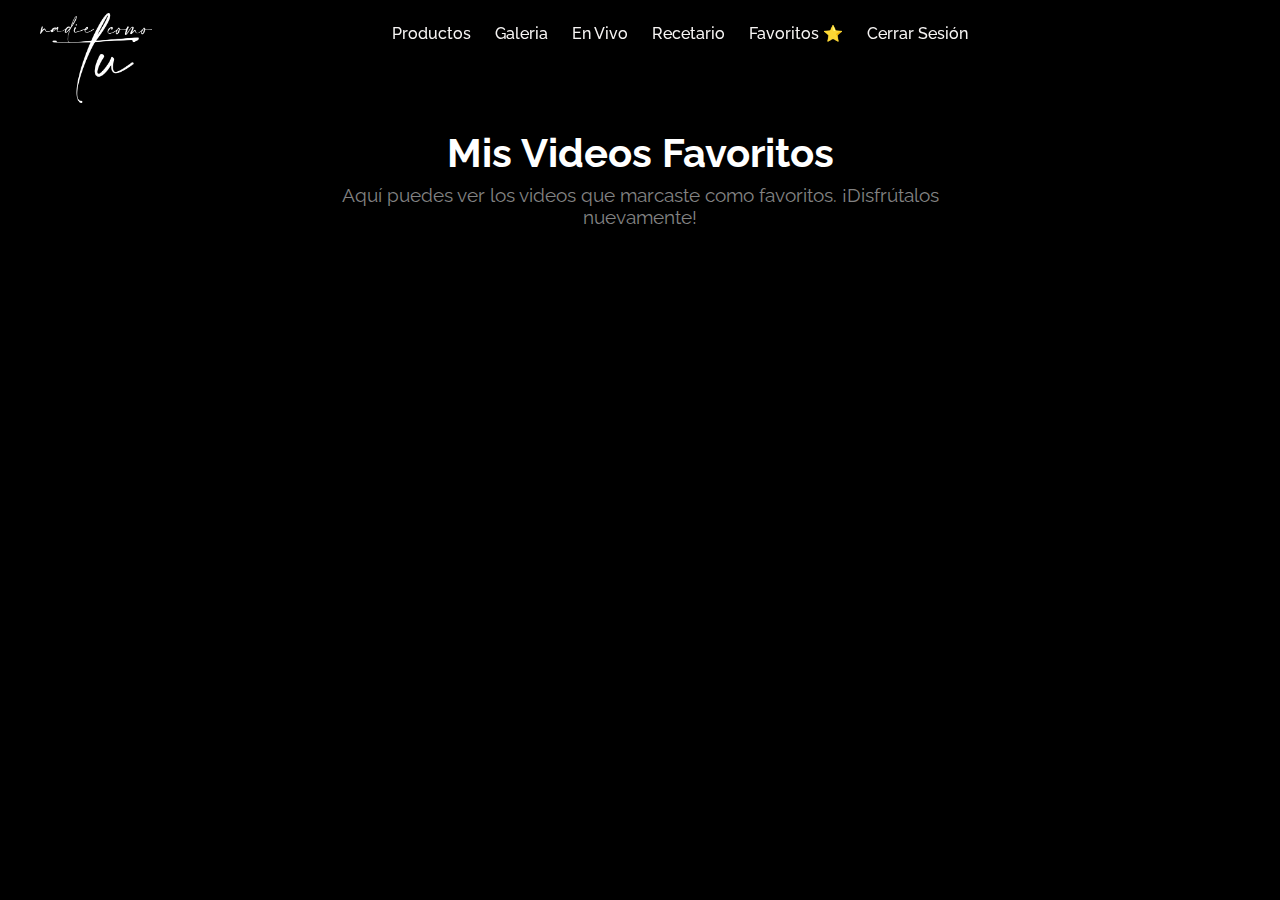
<file: favoritos.html>
<!DOCTYPE html>
<html lang="es">
<head>
  <meta charset="UTF-8" />
  <meta name="viewport" content="width=device-width, initial-scale=1.0" />
  <title>Mis Favoritos | Nadie Como Tú</title>
  <link rel="stylesheet" href="favoritos.css" />
  <link href="https://fonts.googleapis.com/css2?family=Raleway:wght@400;700&display=swap" rel="stylesheet" />
  <style>
    body {
      font-family: 'Raleway', sans-serif;
      margin: 0;
      padding: 0;
      background: #000;
      color: #fff;
    }
    .galeria-header {
      text-align: center;
      padding: 2rem 1rem;
    }
    .galeria-header h1 {
      font-size: 2.5rem;
      margin-bottom: 0.5rem;
    }
    .galeria-header p {
      font-size: 1.2rem;
      max-width: 700px;
      margin: 0 auto;
    }
    .video-grid {
      display: grid;
      grid-template-columns: repeat(5, 1fr);
      gap: 1rem;
      padding: 1rem;
    }
    @media (max-width: 992px) {
      .video-grid {
        grid-template-columns: repeat(2, 1fr);
      }
    }
    @media (max-width: 600px) {
      .video-grid {
        grid-template-columns: 1fr;
      }
    }
    .video-card {
      background: #111;
      border-radius: 10px;
      overflow: hidden;
      padding: 1rem;
      display: flex;
      flex-direction: column;
      align-items: center;
    }
    .video-card video {
      width: 100%;
      border-radius: 8px;
      cursor: pointer;
    }
    .video-card h4 {
      margin: 0.5rem 0 0.2rem;
      font-size: 1rem;
    }
    .video-card p {
      margin: 0;
      font-size: 0.9rem;
    }
    .modal {
      display: none;
      position: fixed;
      top: 0; left: 0;
      width: 100vw;
      height: 100vh;
      background: rgba(0, 0, 0, 0.85);
      justify-content: center;
      align-items: center;
      z-index: 1000;
    }
    .modal-content {
      background: #111;
      padding: 1rem;
      border-radius: 10px;
      max-width: 800px;
      width: 90%;
    }
    .modal-content video {
      width: 100%;
      border-radius: 8px;
    }
    .cerrar {
      position: absolute;
      top: 1rem;
      right: 2rem;
      font-size: 2rem;
      color: #fff;
      cursor: pointer;
    }
  </style>
</head>
<body>

      <!-- BARRA NAVEGACION --><!-- BARRA NAVEGACION --><!-- BARRA NAVEGACION -->
      <header class="navbar">
        <div class="container">
          <div class="logo">
            <a href="index.html">
              <img src="imagenes/logo.webp" alt="Nadie como tú Logo" class="logo-img" loading="lazy" />
            </a>
          </div>
          <nav class="nav-links" id="nav-links">
            <a href="productos.html">Productos</a>
            <a href="galeria.html">Galeria</a>
            <a href="live.html">En Vivo</a>
            <a href="recetario.html">Recetario</a>
            <a href="favoritos.html" class="nav-link">Favoritos ⭐</a>
            <a href="#" onclick="cerrarSesion()">Cerrar Sesión</a>
  
            <div class="social-icons mobile-socials">
              <a href="https://www.youtube.com/tu_perfil" target="_blank" rel="noopener"
                aria-label="Visita nuestro canal de YouTube">
                <i class="fab fa-youtube"></i></a>
              <a href="https://www.facebook.com/NadicomotubyYeymiEstrada" target="_blank" aria-label="Facebook">
                <i class="fab fa-facebook-f"></i>
              </a>
              <a href="https://www.instagram.com/yeimiestradaa/" target="_blank" aria-label="Sigue nuestro Instagram"><i
                  class="fab fa-instagram"></i></a>
            </div>
          </nav>
          <div class="social-icons desktop-socials">
            <a href="https://www.youtube.com/tu_perfil" target="_blank" rel="noopener"
              aria-label="Visita nuestro canal de YouTube">
              <i class="fab fa-youtube"></i></a>
            <a href="https://www.facebook.com/NadicomotubyYeymiEstrada" target="_blank" aria-label="Facebook">
              <i class="fab fa-facebook-f"></i>
            </a>
            <a href="https://www.instagram.com/yeimiestradaa/" target="_blank" aria-label="Sigue nuestro Instagram"><i
                class="fab fa-instagram"></i></a>
          </div>
     
          
          <button class="hamburger" id="hamburger" aria-label="Abrir menú">
            <div></div>
            <div></div>
            <div></div>
          </button>
        </div>
        <script>
          const hamburger = document.getElementById('hamburger');
          const navLinks = document.getElementById('nav-links');
  
          function toggleMenu() {
            navLinks.classList.toggle('open');
          }
  
          hamburger.addEventListener('click', toggleMenu);
  
          hamburger.addEventListener('keydown', e => {
            if (e.key === 'Enter' || e.key === ' ') {
              e.preventDefault();
              toggleMenu();
            }
          });
  
          document.querySelectorAll('.nav-links a').forEach(link => {
            link.addEventListener('click', () => {
              navLinks.classList.remove('open');
            });
          });
  
          document.addEventListener('click', (e) => {
            const isInside = navLinks.contains(e.target) || hamburger.contains(e.target);
            if (!isInside) {
              navLinks.classList.remove('open');
            }
          });
        </script>
      </header>



      
  <div class="galeria-header">
    <h1>Mis Videos Favoritos</h1>
    <p>Aquí puedes ver los videos que marcaste como favoritos. ¡Disfrútalos nuevamente!</p>
  </div>

  <div class="video-grid" id="videoGrid"></div>

  <div class="modal" id="modalVideo">
    <span class="cerrar" onclick="cerrarModal()">&times;</span>
    <div class="modal-content">
      <video id="videoModal" controls autoplay></video>
    </div>
  </div>

  <script>
    const videoGrid = document.getElementById("videoGrid");
    const usuario_id = sessionStorage.getItem("logueado");

    async function cargarFavoritos() {
      if (!usuario_id) return;

      const url = `https://script.google.com/macros/s/AKfycbx9Y-7VSP2lcdZjckKc6LywNRUsakU1n5yYSjxFcUipBzjkLL0WXTktp_2mYK2kwZGZNA/exec?usuario_id=${usuario_id}`;

      try {
        const response = await fetch(url);
        const data = await response.json();

        if (data.favoritos && data.favoritos.length > 0) {
          data.favoritos.forEach(fav => {
            const card = document.createElement('div');
            card.className = 'video-card';
            card.innerHTML = `
              <video src="${fav.videoSrc}" muted onclick="abrirModal('${fav.videoSrc}')"></video>
              <h4>${fav.titulo}</h4>
              <p>${fav.descripcion}</p>
            `;
            videoGrid.appendChild(card);
          });
        } else {
          videoGrid.innerHTML = "<p style='grid-column: span 5; text-align:center;'>No tienes favoritos guardados.</p>";
        }
      } catch (error) {
        console.error("Error al cargar favoritos:", error);
        videoGrid.innerHTML = "<p style='color:red; text-align:center;'>Error al cargar tus favoritos.</p>";
      }
    }

    function abrirModal(src) {
      const modal = document.getElementById("modalVideo");
      const video = document.getElementById("videoModal");
      video.src = src;
      modal.style.display = "flex";
    }

    function cerrarModal() {
      const modal = document.getElementById("modalVideo");
      const video = document.getElementById("videoModal");
      modal.style.display = "none";
      video.pause();
      video.src = "";
    }

    cargarFavoritos();
  </script>
</body>
</html>
</file>
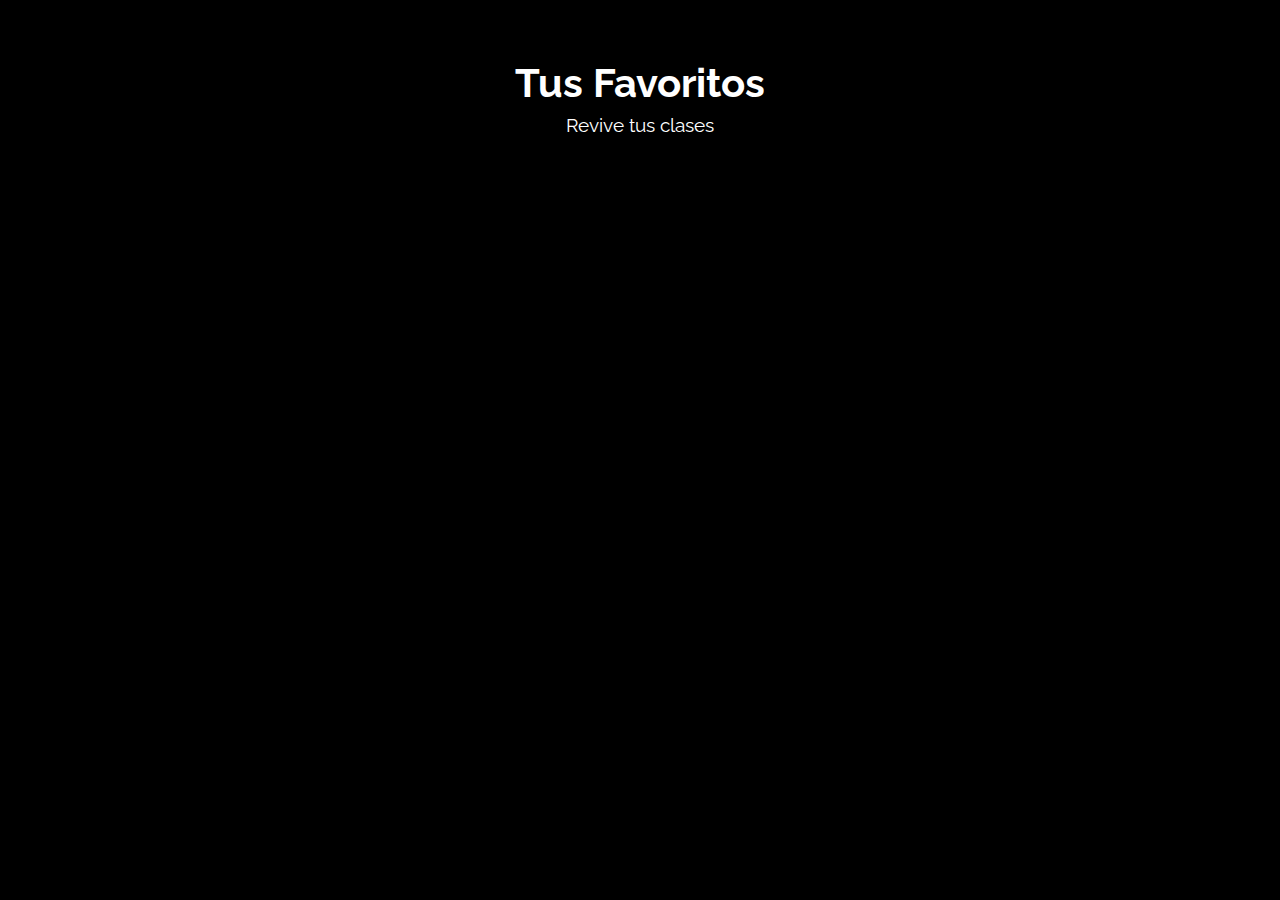
<file: formulario.html>
<!DOCTYPE html>
<html lang="es">
<head>
  <meta charset="UTF-8" />
  <meta name="viewport" content="width=device-width, initial-scale=1.0" />
  <title>Favoritos | Nadie Como Tú</title>
  <meta name="description" content="Tus videos favoritos guardados para verlos cuando quieras." />
  <link rel="stylesheet" href="galerias.css" />
  <link href="https://fonts.googleapis.com/css2?family=Raleway:wght@400;700&display=swap" rel="stylesheet" />
  <style>
    body {
      font-family: 'Raleway', sans-serif;
      margin: 0;
      padding: 0;
      background: #000;
      color: #fff;
    }
    .galeria-header {
      text-align: center;
      padding: 2rem 1rem;
    }
    .galeria-header h1 {
      font-size: 2.5rem;
      margin-bottom: 0.5rem;
    }
    .galeria-header p {
      font-size: 1.2rem;
      max-width: 700px;
      margin: 0 auto;
    }
    .video-grid {
      display: grid;
      grid-template-columns: repeat(5, 1fr);
      gap: 1rem;
      padding: 1rem;
    }
    @media (max-width: 992px) {
      .video-grid {
        grid-template-columns: repeat(2, 1fr);
      }
    }
    @media (max-width: 600px) {
      .video-grid {
        grid-template-columns: 1fr;
      }
    }
    .video-card {
      background: #111;
      border-radius: 10px;
      overflow: hidden;
      padding: 1rem;
      display: flex;
      flex-direction: column;
      align-items: center;
    }
    .video-card video {
      width: 100%;
      border-radius: 8px;
      cursor: pointer;
    }
    .video-card h4 {
      margin: 0.5rem 0 0.2rem;
      font-size: 1rem;
    }
    .video-card p {
      margin: 0;
      font-size: 0.9rem;
    }
    .btn-eliminar {
      margin-top: 0.5rem;
      background: transparent;
      border: 1px solid #ff4444;
      color: #ff4444;
      padding: 0.4rem 0.8rem;
      border-radius: 6px;
      cursor: pointer;
      transition: background 0.3s;
    }
    .btn-eliminar:hover {
      background: #ff4444;
      color: #000;
    }
    .modal {
      display: none;
      position: fixed;
      top: 0;
      left: 0;
      width: 100vw;
      height: 100vh;
      background: rgba(0, 0, 0, 0.85);
      justify-content: center;
      align-items: center;
      z-index: 1000;
    }
    .modal-content {
      background: #111;
      padding: 1rem;
      border-radius: 10px;
      max-width: 800px;
      width: 90%;
    }
    .modal-content video {
      width: 100%;
      border-radius: 8px;
    }
    .cerrar {
      position: absolute;
      top: 1rem;
      right: 2rem;
      font-size: 2rem;
      color: #fff;
      cursor: pointer;
    }
  </style>
</head>
<body>
  <div class="galeria-header">
    <h1>Tus Favoritos</h1>
    <p>Revive tus clases
</file>
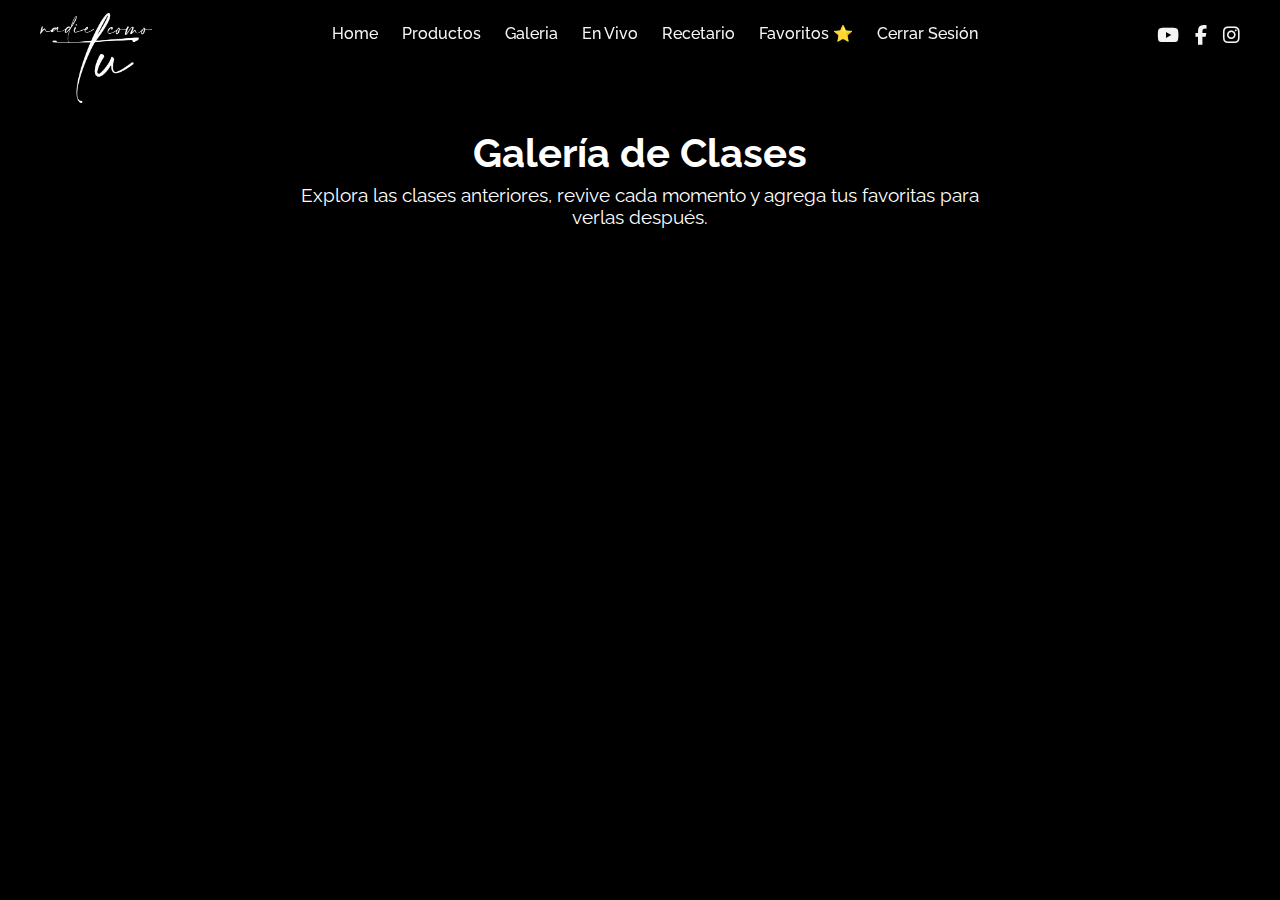
<file: galeria.html>
<!DOCTYPE html>
<html lang="es">
<head>
  <meta charset="UTF-8" />
  <meta name="viewport" content="width=device-width, initial-scale=1.0" />
  <title>Galería de Clases | Momentos Nadie Como Tú</title>
   <link rel="stylesheet" href="galerias.css" />
  <meta name="description" content="Explora nuestras clases pasadas. Vive la experiencia Nadie Como Tú desde donde estés." />
  <link href="https://fonts.googleapis.com/css2?family=Raleway:wght@400;700&display=swap" rel="stylesheet" />
  <link rel="stylesheet" href="https://cdnjs.cloudflare.com/ajax/libs/font-awesome/6.5.0/css/all.min.css" />
  
</head>


<body>

   <!-- BARRA NAVEGACION --><!-- BARRA NAVEGACION --><!-- BARRA NAVEGACION -->
   <header class="navbar">
    <div class="container">
      <div class="logo">
        <a href="index.html">
          <img src="imagenes/logo.webp" alt="Nadie como tú Logo" class="logo-img" loading="lazy" />
        </a>
      </div>
      <nav class="nav-links" id="nav-links">
        <a href="index.html">Home</a>
        <a href="productos.html">Productos</a>
        <a href="galeria.html">Galeria</a>
        <a href="live.html">En Vivo</a>
        <a href="recetario.html">Recetario</a>
        <a href="favoritos.html" class="nav-link">Favoritos ⭐</a>
        <a href="#" onclick="cerrarSesion()">Cerrar Sesión</a>

        <div class="social-icons mobile-socials">
          <a href="https://www.youtube.com/tu_perfil" target="_blank" rel="noopener"
            aria-label="Visita nuestro canal de YouTube">
            <i class="fab fa-youtube"></i></a>
          <a href="https://www.facebook.com/NadicomotubyYeymiEstrada" target="_blank" aria-label="Facebook">
            <i class="fab fa-facebook-f"></i>
          </a>
          <a href="https://www.instagram.com/yeimiestradaa/" target="_blank" aria-label="Sigue nuestro Instagram"><i
              class="fab fa-instagram"></i></a>
        </div>
      </nav>
      <div class="social-icons desktop-socials">
        <a href="https://www.youtube.com/tu_perfil" target="_blank" rel="noopener"
          aria-label="Visita nuestro canal de YouTube">
          <i class="fab fa-youtube"></i></a>
        <a href="https://www.facebook.com/NadicomotubyYeymiEstrada" target="_blank" aria-label="Facebook">
          <i class="fab fa-facebook-f"></i>
        </a>
        <a href="https://www.instagram.com/yeimiestradaa/" target="_blank" aria-label="Sigue nuestro Instagram"><i
            class="fab fa-instagram"></i></a>
      </div>
 
      
      <button class="hamburger" id="hamburger" aria-label="Abrir menú">
        <div></div>
        <div></div>
        <div></div>
      </button>
    </div>
    <script>
      const hamburger = document.getElementById('hamburger');
      const navLinks = document.getElementById('nav-links');

      function toggleMenu() {
        navLinks.classList.toggle('open');
      }

      hamburger.addEventListener('click', toggleMenu);

      hamburger.addEventListener('keydown', e => {
        if (e.key === 'Enter' || e.key === ' ') {
          e.preventDefault();
          toggleMenu();
        }
      });

      document.querySelectorAll('.nav-links a').forEach(link => {
        link.addEventListener('click', () => {
          navLinks.classList.remove('open');
        });
      });

      document.addEventListener('click', (e) => {
        const isInside = navLinks.contains(e.target) || hamburger.contains(e.target);
        if (!isInside) {
          navLinks.classList.remove('open');
        }
      });
    </script>
  </header>



  

  <div class="galeria-header">
    <h1>Galería de Clases</h1>
    <p>Explora las clases anteriores, revive cada momento y agrega tus favoritas para verlas después.</p>
  </div>

  <div class="video-grid" id="videoGrid"></div>

  <div class="modal" id="modalVideo">
    <span class="cerrar" onclick="cerrarModal()">&times;</span>
    <div class="modal-content">
      <video id="videoModal" controls autoplay></video>
    </div>
  </div>

  <script>
const usuario_id = sessionStorage.getItem("usuario_id");

if (!usuario_id) {
  alert("Debes iniciar sesión para agregar favoritos");
  return;
}


    const clases = [
      { titulo: 'Clase del 10 de Julio', descripcion: 'Full Body con Yeimi', src: 'videos/clase1.mp4' },
      { titulo: 'Clase del 12 de Julio', descripcion: 'FlexiStretch con Leslie', src: 'videos/clase2.mp4' },
      { titulo: 'Clase del 15 de Julio', descripcion: 'Barre con Leslie', src: 'videos/clase3.mp4' },
      { titulo: 'Clase del 18 de Julio', descripcion: 'Zumba con Ana', src: 'videos/clase4.mp4' },
      { titulo: 'Clase del 20 de Julio', descripcion: 'Full Body con Ariel', src: 'videos/clase5.mp4' },
      { titulo: 'Clase del 22 de Julio', descripcion: 'Estiramiento Total', src: 'videos/clase6.mp4' }
      // Puedes seguir agregando aquí automáticamente desde horarios en el futuro
    ];

    const grid = document.getElementById('videoGrid');
    clases.forEach(clase => {
      const card = document.createElement('div');
      card.className = 'video-card';
      card.innerHTML = `
        <video src="${clase.src}" muted onclick="abrirModal('${clase.src}')"></video>
        <h4>${clase.titulo}</h4>
        <p>${clase.descripcion}</p>
        <button class="btn-favorito" onclick="guardarFavorito('${clase.titulo}', '${clase.descripcion}', '${clase.src}')">★ Favorito</button>
      `;
      grid.appendChild(card);
    });

    function abrirModal(videoSrc) {
      document.getElementById('videoModal').src = videoSrc;
      document.getElementById('modalVideo').style.display = 'flex';
    }

    function cerrarModal() {
      document.getElementById('modalVideo').style.display = 'none';
      document.getElementById('videoModal').src = '';
    }

    function guardarFavorito(titulo, descripcion, videoSrc) {
      fetch("https://script.google.com/macros/s/AKfycbzrqYB0DwNvaWOYxjCjlomkSJvd2R0fgfoM5lUXm3wYK37ULDKxihRugMjeMp5tZItb4w/exec", {
        method: "POST",
        body: JSON.stringify({
          tipo: "guardarFavorito",
          usuario_id: usuario_id,
          favorito: { titulo, descripcion, videoSrc }
        }),
        headers: {
          "Content-Type": "application/json"
        }
      })
      .then(r => r.json())
      .then(data => {
        if (data.success) {
          alert("Agregado a favoritos");
        } else {
          alert("Este video ya está en tus favoritos");
        }
      })
      .catch(err => {
        alert("Error al guardar favorito");
        console.error(err);
      });
    }
  </script>

</body>
</html>
</file>
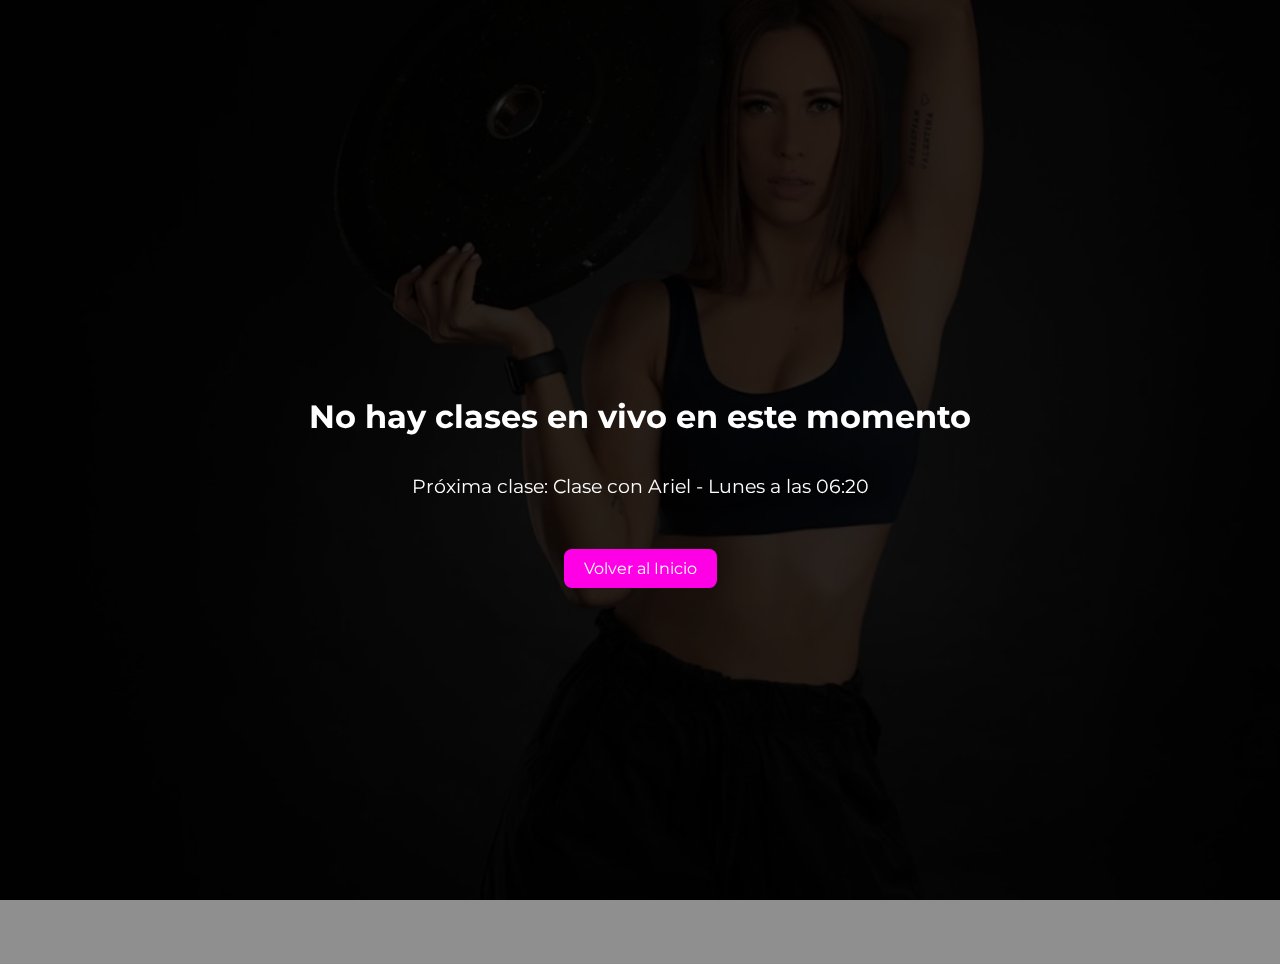
<file: live.html>
<!DOCTYPE html>
<html lang="es">
<head>
  <meta charset="UTF-8">
  <meta name="viewport" content="width=device-width, initial-scale=1.0">
  <title>Clases en Vivo | Nadie Como Tú</title>
  <meta name="description" content="Accede a las clases en vivo de Barre, Full Body, Zumba y más. Transmisiones vía Zoom según horarios establecidos.">
  <meta name="keywords" content="clases en vivo, Zoom, fitness online, ejercicio desde casa, entrenamiento guiado, horarios de clases, Nadie Como Tú">
  <meta name="author" content="Nadie Como Tú">
  <link rel="icon" href="imagenes/favicon.ico" type="image/x-icon">

  <link href="https://fonts.googleapis.com/css2?family=Montserrat:wght@400;700&display=swap" rel="stylesheet">
  <link rel="stylesheet" href="https://cdnjs.cloudflare.com/ajax/libs/font-awesome/6.4.0/css/all.min.css">
  <style>
    body, html {
      margin: 0;
      padding: 0;
      font-family: 'Montserrat', sans-serif;
      height: 100%;
      overflow: hidden;
      background: rgba(0, 0, 0, 0.439);
      color: white;
    }
    .video-bg, .image-bg {
      position: fixed;
      top: 0;
      left: 0;
      width: 100%;
      height: 100%;
      object-fit: cover;
      z-index: -1;
      filter: brightness(0.3);
    }
    .center-wrapper {
      height: 100vh;
      display: flex;
      align-items: center;
      justify-content: center;
      text-align: center;
      flex-direction: column;
      padding: 2rem;
    }
    .next-class {
      margin-top: 1rem;
      font-size: 1.2rem;
    }
    .btn-regresar {
      margin-top: 2rem;
      background-color: #ff00e6;
      color: white;
      padding: 10px 20px;
      border: none;
      border-radius: 8px;
      font-size: 1rem;
      cursor: pointer;
      text-decoration: none;
    }
    #zoomContainer {
      height: 100vh;
      width: 100%;
      display: none;
    }
  </style>
</head>
<body>
  <!-- Fondo: puede usar imagen o video -->
  <img src="imagenes/yeimi.webp" alt="Fondo" class="image-bg" />

  <div id="zoomContainer"></div>
  <div class="center-wrapper" id="mensajeContainer">
    <h1>No hay clases en vivo en este momento</h1>
    <p class="next-class" id="siguienteClase"></p>
    <a href="index.html" class="btn-regresar">Volver al Inicio</a>
  </div>

  <!-- SDK Zoom -->
  <script src="https://source.zoom.us/2.19.0/lib/vendor/react.min.js"></script>
  <script src="https://source.zoom.us/2.19.0/lib/vendor/react-dom.min.js"></script>
  <script src="https://source.zoom.us/2.19.0/lib/vendor/redux.min.js"></script>
  <script src="https://source.zoom.us/2.19.0/lib/vendor/redux-thunk.min.js"></script>
  <script src="https://source.zoom.us/2.19.0/lib/vendor/lodash.min.js"></script>
  <script src="https://source.zoom.us/zoom-meeting-2.19.0.min.js"></script>

  <script>
    const horarios = {
      lunes: [
        { hora: "06:20", clase: "Clase con Ariel", id: "1234567890", pass: "1111" },
        { hora: "18:00", clase: "Clase con Yeimi", id: "1111222233", pass: "2222" }
      ],
      martes: [
        { hora: "08:00", clase: "Full body con Yeimi", id: "4444555566", pass: "3333" },
        { hora: "18:00", clase: "Brazo y abdomen", id: "7777888899", pass: "4444" }
      ],
      miercoles: [
        { hora: "06:20", clase: "Clase con Ariel", id: "9999000011", pass: "5555" },
        { hora: "18:00", clase: "Barre con Leslie", id: "8888777766", pass: "6666" }
      ],
      jueves: [
        { hora: "08:00", clase: "Brazo y Abs", id: "3333444455", pass: "7777" },
        { hora: "18:00", clase: "Full body silla", id: "6666555544", pass: "8888" }
      ],
      viernes: [
        { hora: "06:20", clase: "Clase con Ariel", id: "2222333344", pass: "9999" },
        { hora: "08:00", clase: "Clase con Leslie", id: "0000111122", pass: "0000" }
      ]
    };

    function getClaseActual() {
      const ahora = new Date();
      const dia = ahora.toLocaleDateString('es-ES', { weekday: 'long' }).toLowerCase();
      const minutosAhora = ahora.getHours() * 60 + ahora.getMinutes();
      const clasesHoy = horarios[dia] || [];

      for (let clase of clasesHoy) {
        const [h, m] = clase.hora.split(":" ).map(Number);
        const claseMin = h * 60 + m;
        if (minutosAhora >= claseMin && minutosAhora < claseMin + 60) return clase;
      }
      return null;
    }

    function getSiguienteClase() {
      const ahora = new Date();
      const dias = ["domingo", "lunes", "martes", "miercoles", "jueves", "viernes", "sabado"];
      const hoyIdx = ahora.getDay();
      const minutosAhora = ahora.getHours() * 60 + ahora.getMinutes();

      for (let i = 0; i < 7; i++) {
        const idx = (hoyIdx + i) % 7;
        const nombreDia = dias[idx];
        const clases = horarios[nombreDia] || [];
        for (let clase of clases) {
          const [h, m] = clase.hora.split(":" ).map(Number);
          const claseMin = h * 60 + m;
          if (i > 0 || claseMin > minutosAhora) {
            const fecha = new Date();
            fecha.setDate(ahora.getDate() + i);
            return `${clase.clase} - ${nombreDia.charAt(0).toUpperCase() + nombreDia.slice(1)} a las ${clase.hora}`;
          }
        }
      }
      return "";
    }

    function mostrarZoom(clase) {
      document.getElementById("mensajeContainer").style.display = "none";
      document.getElementById("zoomContainer").style.display = "block";

      ZoomMtg.preLoadWasm();
      ZoomMtg.prepareJssdk();
      ZoomMtg.init({
        leaveUrl: "https://tuweb.com/",
        success: function () {
          ZoomMtg.join({
            sdkKey: "SDK_KEY",
            signature: "SIGNATURE",
            meetingNumber: clase.id,
            password: clase.pass,
            userName: "Invitado",
            success: () => console.log("Conectado a Zoom"),
            error: err => console.error(err)
          });
        },
        error: err => console.error(err)
      });
    }

    const claseActual = getClaseActual();
    if (claseActual) {
      mostrarZoom(claseActual);
    } else {
      const siguiente = getSiguienteClase();
      document.getElementById("siguienteClase").textContent = siguiente
        ? `Próxima clase: ${siguiente}`
        : "No hay clases programadas.";
    }
  </script>
</body>
</html>
</file>
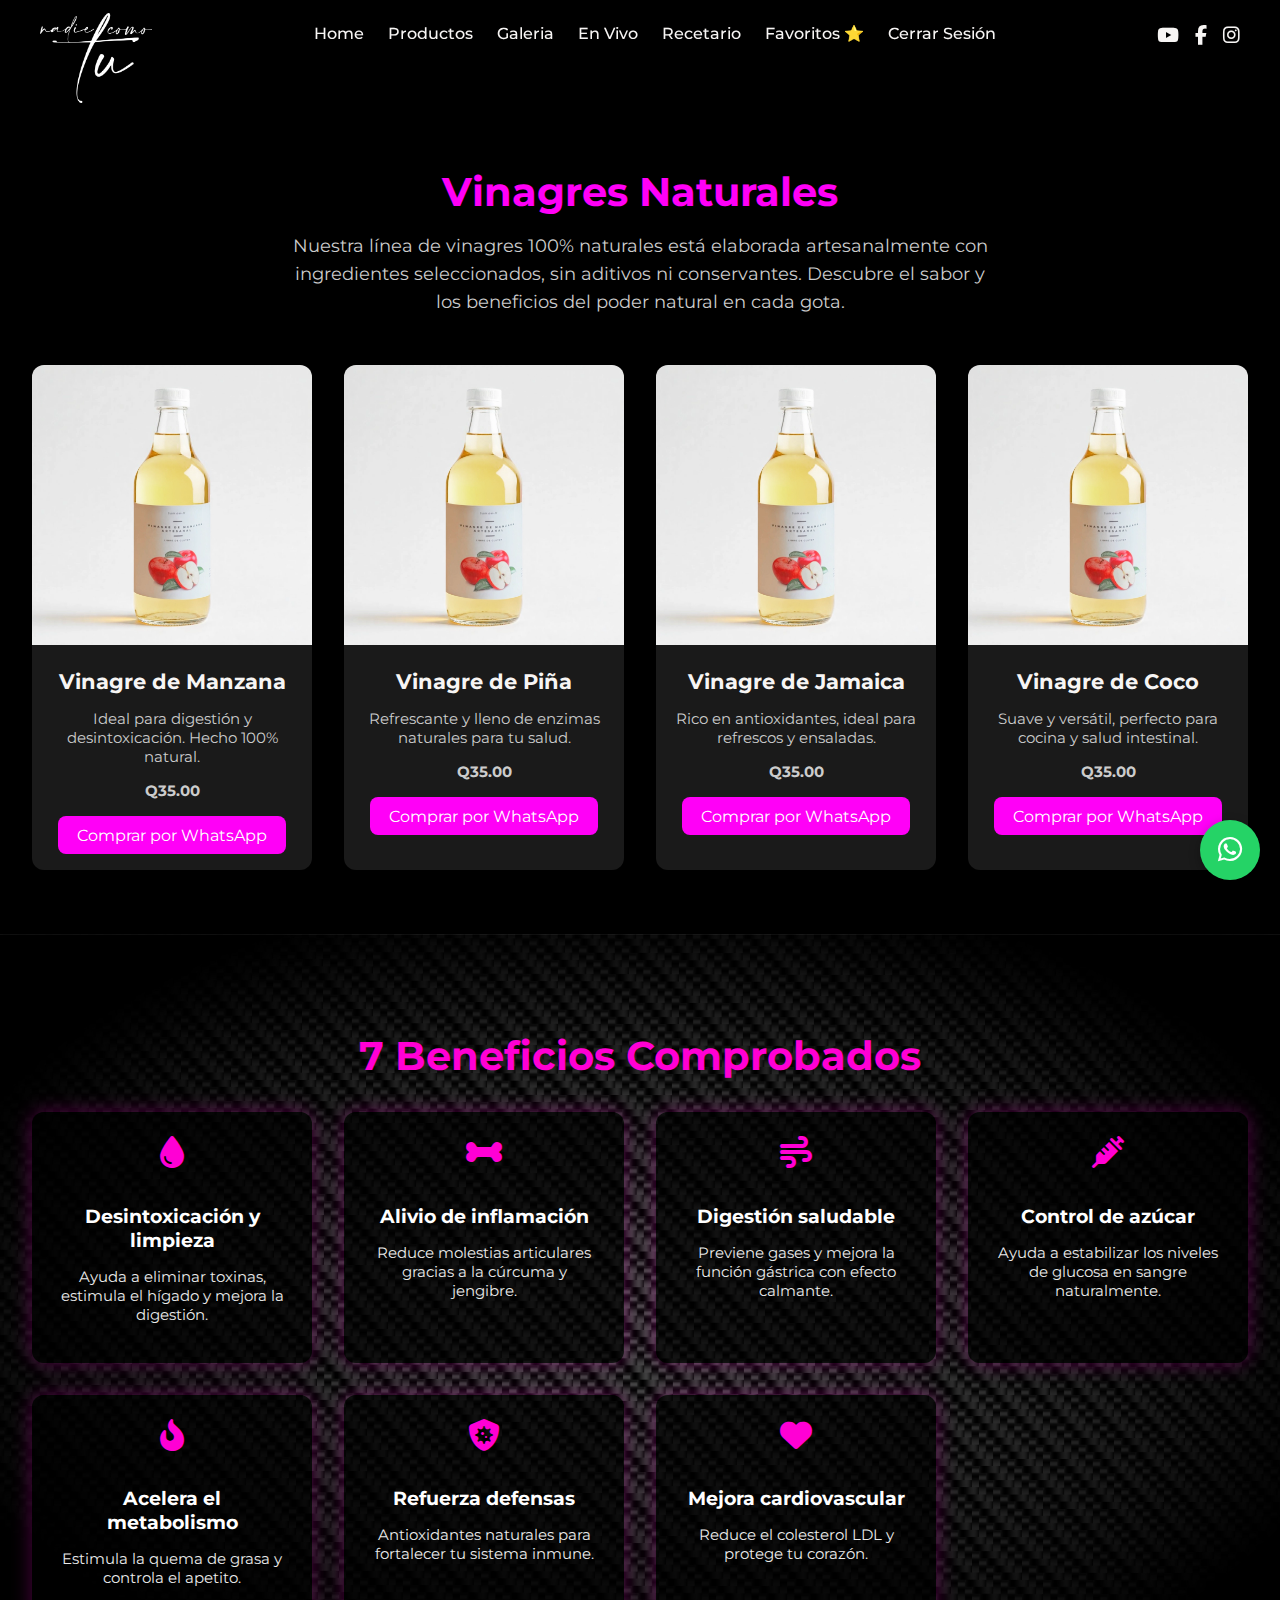
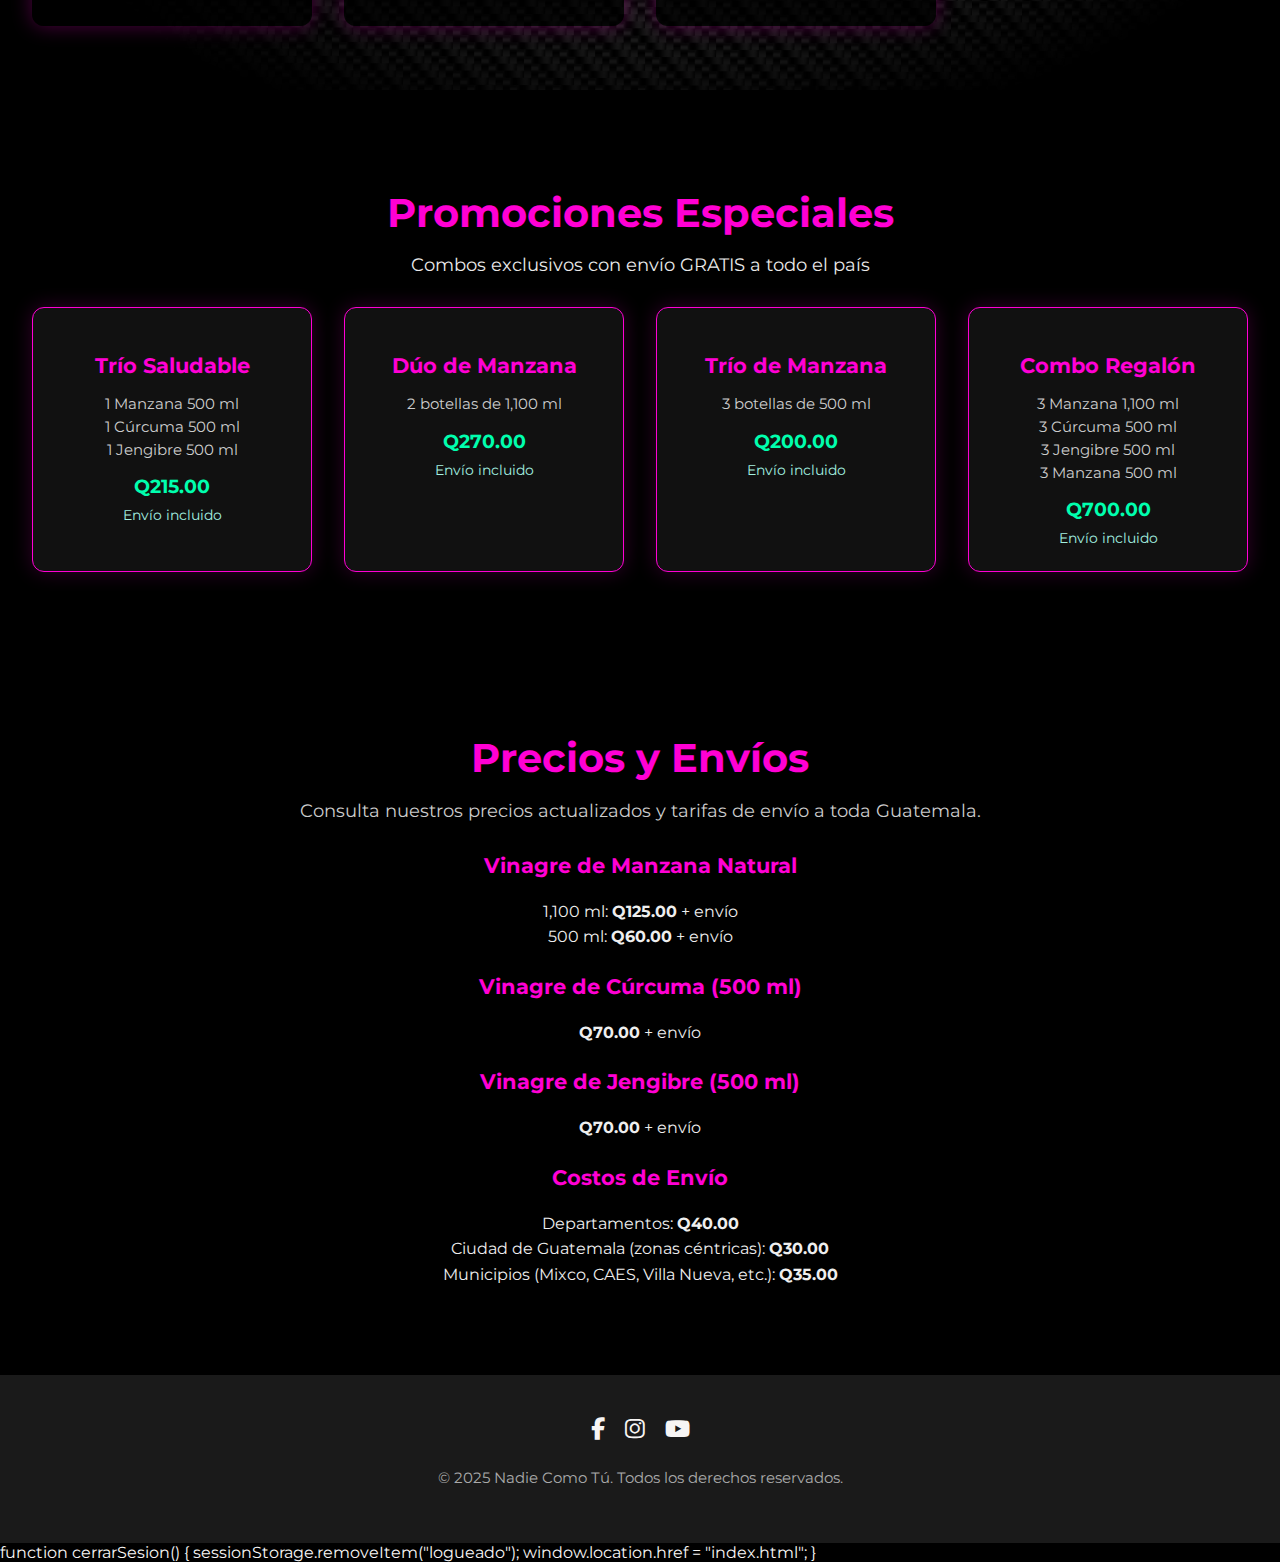
<file: productos.html>
<!DOCTYPE html>
<html lang="es">

<head>
  <meta charset="UTF-8">
  <meta name="viewport" content="width=device-width, initial-scale=1.0">
  
  <!-- Título de la página -->
  <title>Vinagres Naturales | Productos Artesanales - Nadie Como Tú</title>

  <!-- Descripción para SEO -->
  <meta name="description" content="Descubre nuestra línea de vinagres 100% naturales y artesanales. Mejora tu salud con ingredientes frescos, sin aditivos ni conservantes. Envíos a todo el país.">

  <!-- Palabras clave -->
  <meta name="keywords" content="vinagre natural, vinagre artesanal, productos saludables, vinagre de manzana, vinagre de piña, vinagre de coco, vinagre de jamaica, salud digestiva, productos naturales, Guatemala">

  <!-- Autor -->
  <meta name="author" content="Nadie Como Tú">

  <!-- Favicon -->
  <link rel="icon" href="imagenes/favicon.ico" type="image/x-icon">

  <!-- Estilo principal -->
  <link rel="stylesheet" href="productos.css">

  <!-- Tipografía -->
 <link href="https://fonts.googleapis.com/css2?family=Montserrat:wght@400;700&display=swap" rel="stylesheet">

  <!-- Iconos FontAwesome -->
  <link rel="stylesheet" href="https://cdnjs.cloudflare.com/ajax/libs/font-awesome/6.4.0/css/all.min.css">

  <!-- Meta para redes sociales (Open Graph / Facebook) -->
  <meta property="og:title" content="Vinagres Naturales | Nadie Como Tú">
  <meta property="og:description" content="Elige salud con vinagres artesanales 100% naturales. Sin conservantes. Compra fácil por WhatsApp.">
  <meta property="og:image" content="https://tuweb.com/imagenes/og-vinagre.jpg"> <!-- cambia por tu imagen real -->
  <meta property="og:url" content="https://tuweb.com/productos.html">
  <meta property="og:type" content="website">

  <!-- Twitter Card -->
  <meta name="twitter:card" content="summary_large_image">
  <meta name="twitter:title" content="Vinagres Naturales | Nadie Como Tú">
  <meta name="twitter:description" content="Explora nuestros vinagres naturales hechos artesanalmente para cuidar tu salud.">
  <meta name="twitter:image" content="https://tuweb.com/imagenes/og-vinagre.jpg"> <!-- cambia por tu imagen real -->

  <!-- Seguridad (opcional) -->
  <meta http-equiv="X-UA-Compatible" content="IE=edge">
</head>



<body>
   <!-- BARRA NAVEGACION --><!-- BARRA NAVEGACION --><!-- BARRA NAVEGACION -->
   <header class="navbar">
    <div class="container">
      <div class="logo">
        <a href="index.html">
          <img src="imagenes/logo.webp" alt="Nadie como tú Logo" class="logo-img" loading="lazy" />
        </a>
      </div>
      <nav class="nav-links" id="nav-links">
        <a href="index.html">Home</a>
        <a href="productos.html">Productos</a>
        <a href="galeria.html">Galeria</a>
        <a href="live.html">En Vivo</a>
        <a href="recetario.html">Recetario</a>
        <a href="favoritos.html" class="nav-link">Favoritos ⭐</a>
        <a href="#" onclick="cerrarSesion()">Cerrar Sesión</a>

        <div class="social-icons mobile-socials">
          <a href="https://www.youtube.com/tu_perfil" target="_blank" rel="noopener"
            aria-label="Visita nuestro canal de YouTube">
            <i class="fab fa-youtube"></i></a>
          <a href="https://www.facebook.com/NadicomotubyYeymiEstrada" target="_blank" aria-label="Facebook">
            <i class="fab fa-facebook-f"></i>
          </a>
          <a href="https://www.instagram.com/yeimiestradaa/" target="_blank" aria-label="Sigue nuestro Instagram"><i
              class="fab fa-instagram"></i></a>
        </div>
      </nav>
      <div class="social-icons desktop-socials">
        <a href="https://www.youtube.com/tu_perfil" target="_blank" rel="noopener"
          aria-label="Visita nuestro canal de YouTube">
          <i class="fab fa-youtube"></i></a>
        <a href="https://www.facebook.com/NadicomotubyYeymiEstrada" target="_blank" aria-label="Facebook">
          <i class="fab fa-facebook-f"></i>
        </a>
        <a href="https://www.instagram.com/yeimiestradaa/" target="_blank" aria-label="Sigue nuestro Instagram"><i
            class="fab fa-instagram"></i></a>
      </div>
 
      
      <button class="hamburger" id="hamburger" aria-label="Abrir menú">
        <div></div>
        <div></div>
        <div></div>
      </button>
    </div>
    <script>
      const hamburger = document.getElementById('hamburger');
      const navLinks = document.getElementById('nav-links');

      function toggleMenu() {
        navLinks.classList.toggle('open');
      }

      hamburger.addEventListener('click', toggleMenu);

      hamburger.addEventListener('keydown', e => {
        if (e.key === 'Enter' || e.key === ' ') {
          e.preventDefault();
          toggleMenu();
        }
      });

      document.querySelectorAll('.nav-links a').forEach(link => {
        link.addEventListener('click', () => {
          navLinks.classList.remove('open');
        });
      });

      document.addEventListener('click', (e) => {
        const isInside = navLinks.contains(e.target) || hamburger.contains(e.target);
        if (!isInside) {
          navLinks.classList.remove('open');
        }
      });
    </script>
  </header>



    <section class="vinagres-section">

        <h2>Vinagres Naturales</h2>
        <p class="descripcion">Nuestra línea de vinagres 100% naturales está elaborada artesanalmente con ingredientes
          seleccionados, sin aditivos ni conservantes. Descubre el sabor y los beneficios del poder natural en cada
          gota.</p>
      
        <div class="productos-grid">
          <div class="producto">
            <a href="https://wa.me/50212345678">
              <img src="productos/BOTELLA 1.webp" alt="Vinagre de Manzana">
            </a>
            <div class="producto-content">
              <h3>Vinagre de Manzana</h3>
              <p>Ideal para digestión y desintoxicación. Hecho 100% natural.</p>
              <p class="precio">Q35.00</p>
              <a href="https://wa.me/50212345678">Comprar por WhatsApp</a>
            </div>
          </div>
          <div class="producto">
            <a href="https://wa.me/50212345678">
              <img src="productos/BOTELLA 1.webp" alt="Vinagre de Piña">
            </a>
            <div class="producto-content">
              <h3>Vinagre de Piña</h3>
              <p>Refrescante y lleno de enzimas naturales para tu salud.</p>
              <p class="precio">Q35.00</p>
              <a href="https://wa.me/50212345678">Comprar por WhatsApp</a>
            </div>
          </div>
          <div class="producto">
            <a href="https://wa.me/50212345678">
              <img src="productos/BOTELLA 1.webp" alt="Vinagre de Jamaica">
            </a>
            <div class="producto-content">
              <h3>Vinagre de Jamaica</h3>
              <p>Rico en antioxidantes, ideal para refrescos y ensaladas.</p>
              <p class="precio">Q35.00</p>
              <a href="https://wa.me/50212345678">Comprar por WhatsApp</a>
            </div>
          </div>
          <div class="producto">
            <a href="https://wa.me/50212345678">
              <img src="productos/BOTELLA 1.webp" alt="Vinagre de Coco">
            </a>
            <div class="producto-content">
              <h3>Vinagre de Coco</h3>
              <p>Suave y versátil, perfecto para cocina y salud intestinal.</p>
              <p class="precio">Q35.00</p>
              <a href="https://wa.me/50212345678">Comprar por WhatsApp</a>
            </div>
          </div>
        </div>
      </section>
      

<section class="beneficios-vinagre" style="background-image: url('imagenes/BG\ 1.jpg');">
  <h2><i class="#"></i> 7 Beneficios Comprobados</h2>
  <div class="grid-beneficios">
    <div class="item">
      <i class="fas fa-tint"></i>
      <h3>Desintoxicación y limpieza</h3>
      <p>Ayuda a eliminar toxinas, estimula el hígado y mejora la digestión.</p>
    </div>
    <div class="item">
      <i class="fas fa-bone"></i>
      <h3>Alivio de inflamación</h3>
      <p>Reduce molestias articulares gracias a la cúrcuma y jengibre.</p>
    </div>
    <div class="item">
      <i class="fas fa-wind"></i>
      <h3>Digestión saludable</h3>
      <p>Previene gases y mejora la función gástrica con efecto calmante.</p>
    </div>
    <div class="item">
      <i class="fas fa-syringe"></i>
      <h3>Control de azúcar</h3>
      <p>Ayuda a estabilizar los niveles de glucosa en sangre naturalmente.</p>
    </div>
    <div class="item">
      <i class="fas fa-fire-alt"></i>
      <h3>Acelera el metabolismo</h3>
      <p>Estimula la quema de grasa y controla el apetito.</p>
    </div>
    <div class="item">
      <i class="fas fa-shield-virus"></i>
      <h3>Refuerza defensas</h3>
      <p>Antioxidantes naturales para fortalecer tu sistema inmune.</p>
    </div>
    <div class="item">
      <i class="fas fa-heart"></i>
      <h3>Mejora cardiovascular</h3>
      <p>Reduce el colesterol LDL y protege tu corazón.</p>
    </div>
  </div>
</section>



<section class="promociones-especiales">
  <h2><i class="#r"></i> Promociones Especiales</h2>
  <p class="subtitulo">Combos exclusivos con envío GRATIS a todo el país</p>

  <div class="grid-combos">
    <div class="combo-card">
      <h3>Trío Saludable</h3>
      <p>1 Manzana 500 ml<br>1 Cúrcuma 500 ml<br>1 Jengibre 500 ml</p>
      <span class="precio">Q215.00</span>
      <span class="envio-incluido">Envío incluido</span>
    </div>

    <div class="combo-card">
      <h3>Dúo de Manzana</h3>
      <p>2 botellas de 1,100 ml</p>
      <span class="precio">Q270.00</span>
      <span class="envio-incluido">Envío incluido</span>
    </div>

    <div class="combo-card">
      <h3>Trío de Manzana</h3>
      <p>3 botellas de 500 ml</p>
      <span class="precio">Q200.00</span>
      <span class="envio-incluido">Envío incluido</span>
    </div>

    <div class="combo-card">
      <h3>Combo Regalón</h3>
      <p>
        3 Manzana 1,100 ml<br>
        3 Cúrcuma 500 ml<br>
        3 Jengibre 500 ml<br>
        3 Manzana 500 ml
      </p>
      <span class="precio">Q700.00</span>
      <span class="envio-incluido">Envío incluido</span>
    </div>
  </div>
</section>




<section class="precios-envios">
  <h2><i class="#"></i> Precios y Envíos</h2>
  <p class="subtitulo">Consulta nuestros precios actualizados y tarifas de envío a toda Guatemala.</p>

  <div class="texto-precios">
    <h3>Vinagre de Manzana Natural</h3>
    <p>1,100 ml: <strong>Q125.00</strong> + envío<br>500 ml: <strong>Q60.00</strong> + envío</p>

    <h3>Vinagre de Cúrcuma (500 ml)</h3>
    <p><strong>Q70.00</strong> + envío</p>

    <h3>Vinagre de Jengibre (500 ml)</h3>
    <p><strong>Q70.00</strong> + envío</p>

    <h3>Costos de Envío</h3>
    <p>
      Departamentos: <strong>Q40.00</strong><br>
      Ciudad de Guatemala (zonas céntricas): <strong>Q30.00</strong><br>
      Municipios (Mixco, CAES, Villa Nueva, etc.): <strong>Q35.00</strong>
    </p>
  </div>
</section>





    <footer class="site-footer">
        <div class="footer-container">
            <div class="footer-social">
                <a href="https://www.facebook.com/NadicomotubyYeymiEstrada" target="_blank" aria-label="Facebook">
                    <i class="fab fa-facebook-f"></i>
                </a>
                <a href="https://www.instagram.com/yeimiestradaa/" target="_blank" aria-label="Instagram">
                    <i class="fab fa-instagram"></i>
                </a>
                <a href="https://youtube.com" target="_blank" aria-label="YouTube">
                    <i class="fab fa-youtube"></i>
                </a>
            </div>

            <p class="footer-copy">© 2025 Nadie Como Tú. Todos los derechos reservados.</p>
        </div>
    </footer>

    <a href="https://wa.me/50212345678" class="whatsapp-float" target="_blank" aria-label="Contáctanos por WhatsApp">
        <i class="fab fa-whatsapp"></i>
    </a>


    <!-- Coloca en el <head> -->
    <link rel="stylesheet" href="https://cdnjs.cloudflare.com/ajax/libs/font-awesome/6.4.0/css/all.min.css" />

    function cerrarSesion() {
  sessionStorage.removeItem("logueado");
  window.location.href = "index.html";
}
<script>
  function cerrarSesion() {
    sessionStorage.removeItem("logueado");
    window.location.href = "index.html";
  }
</script>

</body>

</html>
</file>
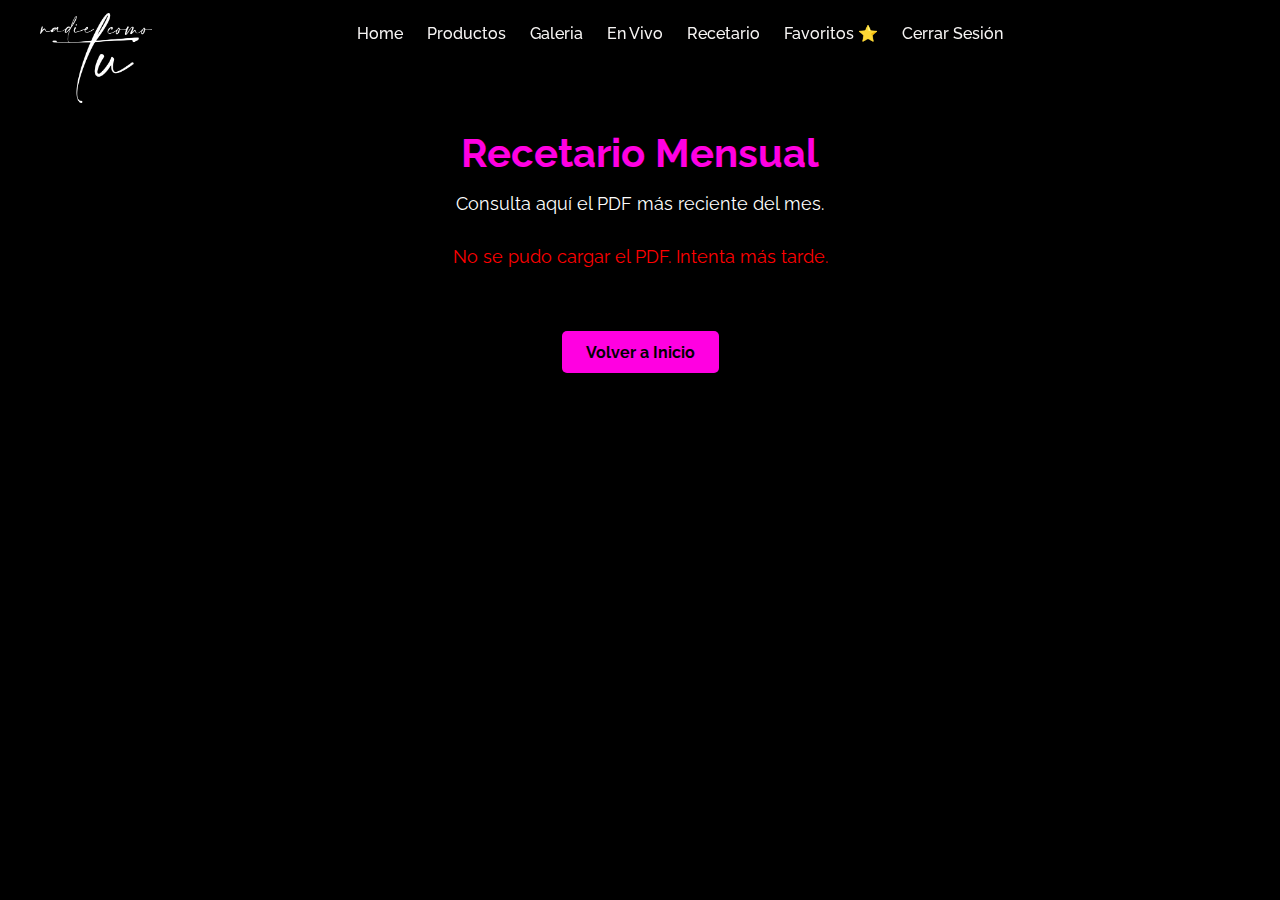
<file: recetario.html>
<!DOCTYPE html>
<html lang="es">
<head>
  <meta charset="UTF-8" />
  <meta name="viewport" content="width=device-width, initial-scale=1" />

  <!-- Meta básicos -->
<meta name="description" content="Consulta el recetario mensual exclusivo de bienestar y nutrición, disponible solo para usuarios de la comunidad 'Nadie Como Tú'." />
<meta name="keywords" content="recetario, mensual, salud, recetas, pdf, nutrición, bienestar, Nadie Como Tú" />
<meta name="author" content="Nadie Como Tú" />
<meta name="robots" content="index, follow" />

<!-- Open Graph (para compartir en redes sociales) -->
<meta property="og:title" content="Recetario Mensual | Nadie Como Tú" />
<meta property="og:description" content="Explora el PDF actualizado del recetario exclusivo de este mes para mejorar tu bienestar." />
<meta property="og:image" content="https://tusitio.com/imagenes/recetario-og.jpg" />
<meta property="og:url" content="https://tusitio.com/recetario.html" />
<meta property="og:type" content="website" />

<!-- Favicon -->
<link rel="icon" href="favicon.ico" type="image/x-icon" />

  <title>Recetario Mensual</title>
  <link href="https://fonts.googleapis.com/css2?family=Raleway:wght@400;700&display=swap" rel="stylesheet">
  <link rel="stylesheet" href="recetario.css" />


</head>
<body>

     <!-- BARRA NAVEGACION --><!-- BARRA NAVEGACION --><!-- BARRA NAVEGACION -->
     <header class="navbar">
      <div class="container">
        <div class="logo">
          <a href="index.html">
            <img src="imagenes/logo.webp" alt="Nadie como tú Logo" class="logo-img" loading="lazy" />
          </a>
        </div>
        <nav class="nav-links" id="nav-links">
          <a href="index.html">Home</a>
          <a href="productos.html">Productos</a>
          <a href="galeria.html">Galeria</a>
          <a href="live.html">En Vivo</a>
          <a href="recetario.html">Recetario</a>
          <a href="favoritos.html" class="nav-link">Favoritos ⭐</a>
          <a href="#" onclick="cerrarSesion()">Cerrar Sesión</a>
  
          <div class="social-icons mobile-socials">
            <a href="https://www.youtube.com/tu_perfil" target="_blank" rel="noopener"
              aria-label="Visita nuestro canal de YouTube">
              <i class="fab fa-youtube"></i></a>
            <a href="https://www.facebook.com/NadicomotubyYeymiEstrada" target="_blank" aria-label="Facebook">
              <i class="fab fa-facebook-f"></i>
            </a>
            <a href="https://www.instagram.com/yeimiestradaa/" target="_blank" aria-label="Sigue nuestro Instagram"><i
                class="fab fa-instagram"></i></a>
          </div>
        </nav>
        <div class="social-icons desktop-socials">
          <a href="https://www.youtube.com/tu_perfil" target="_blank" rel="noopener"
            aria-label="Visita nuestro canal de YouTube">
            <i class="fab fa-youtube"></i></a>
          <a href="https://www.facebook.com/NadicomotubyYeymiEstrada" target="_blank" aria-label="Facebook">
            <i class="fab fa-facebook-f"></i>
          </a>
          <a href="https://www.instagram.com/yeimiestradaa/" target="_blank" aria-label="Sigue nuestro Instagram"><i
              class="fab fa-instagram"></i></a>
        </div>
   
        
        <button class="hamburger" id="hamburger" aria-label="Abrir menú">
          <div></div>
          <div></div>
          <div></div>
        </button>
      </div>
      <script>
        const hamburger = document.getElementById('hamburger');
        const navLinks = document.getElementById('nav-links');
  
        function toggleMenu() {
          navLinks.classList.toggle('open');
        }
  
        hamburger.addEventListener('click', toggleMenu);
  
        hamburger.addEventListener('keydown', e => {
          if (e.key === 'Enter' || e.key === ' ') {
            e.preventDefault();
            toggleMenu();
          }
        });
  
        document.querySelectorAll('.nav-links a').forEach(link => {
          link.addEventListener('click', () => {
            navLinks.classList.remove('open');
          });
        });
  
        document.addEventListener('click', (e) => {
          const isInside = navLinks.contains(e.target) || hamburger.contains(e.target);
          if (!isInside) {
            navLinks.classList.remove('open');
          }
        });
      </script>
    </header>
  
  

  <section class="recetario-container">
    <h1>Recetario Mensual</h1>
    <p>Consulta aquí el PDF más reciente del mes.</p>

    <iframe id="pdfFrame" allow="fullscreen"></iframe>

    <a href="index.html" class="volver-btn">Volver a Inicio</a>
  </section>

  <script>
    const SHEET_ID = "1r5r72BFZWWFhOfloz4aLdyV8gVpcf5JNepzhVHsGxto"; // ← Usa tu ID real
    const SHEET_NAME = "Pdf Pagina Recetario Mensual";

    const url = `https://docs.google.com/spreadsheets/d/${SHEET_ID}/gviz/tq?tqx=out:json&sheet=${encodeURIComponent(SHEET_NAME)}`;

    fetch(url)
      .then(res => res.text())
      .then(data => {
        const json = JSON.parse(data.substr(47).slice(0, -2));
        const id = json.table.rows[1].c[1].v; // Celda B2
        const embedUrl = `https://drive.google.com/file/d/${id}/preview`;
        document.getElementById("pdfFrame").src = embedUrl;
      })
      .catch(err => {
        console.error("Error al cargar el PDF:", err);
        document.getElementById("pdfFrame").outerHTML = "<p style='color:red;'>No se pudo cargar el PDF. Intenta más tarde.</p>";
      });
  </script>

</body>
</html>
</file>
<file: favoritos.css>
body {
    margin: 0;
    font-family: 'Montserrat', sans-serif;
    background-color: #202020;
  }


  /* BARRA DE NAVEGACION *//* BARRA DE NAVEGACION *//* BARRA DE NAVEGACION */
/* CONTAINER */
.container {
    max-width: 1200px;
    margin: 0 auto;
    padding: 0 1.5rem;
    display: flex;
    justify-content: space-between;
    align-items: center;  
    height: 70px;
  }
  
  .navbar {
    position: sticky;
    top: 0;
    width: 100%;
    background:#000000;
    backdrop-filter: blur(10px);
    z-index: 1000;
    box-shadow: 0 2px 10px rgba(0, 0, 0, 0.1);
    animation: fadeInDown 1s ease;
  }
  
  .logo-img {
    height: 90px;
    object-fit: contain;
    margin-top: 50px;
  }
  
  .nav-links {
    display: flex;
    gap: 1.5rem;
  }
  
  .nav-links a {
    position: relative;
    text-decoration: none;
    color: #f7f5f4;
    font-weight: 500;
    padding-bottom: 4px;
    transition: color 0.3s ease;
  }
  
  /* Línea base, oculta al inicio */
  .nav-links a::after {
    content: "";
    position: absolute;
    left: 50%;
    bottom: 0;
    width: 0%;
    height: 1px;
    background-color: #ff00e6;
    transition: width 0.35s ease, left 0.35s ease;
    border-radius: 1px;
  }
  
  /* Al hover, la línea crece desde el centro a todo el ancho */
  .nav-links a:hover {
    color: #ff00f7;
  }
  
  .nav-links a:hover::after {
    width: 100%;
    left: 0;
  }
  
  /* SOCIAL ICONS */
  .social-icons {
    display: flex;
    gap: 1rem;
    font-size: 1.2rem;
  }
  
  
  .social-icons a {
    color: #f7f5f4;
    transition: color 0.3s, transform 0.3s ease;
  }
  
  .social-icons a:hover {
    color: #ff00f7;
    transform: scale(1.2);
  }
  
  
  /* HAMBURGER */
  .hamburger {
    display: none;
    flex-direction: column;
    cursor: pointer;
    width: 25px;
    height: 20px;
    justify-content: space-between;
    background: transparent; /* <- Asegura que no tenga fondo */
    border: none;            /* <- Sin borde */
    padding: 0;              /* <- Sin padding extra */
  }
  
  .hamburger div {
    height: 3px;
    background-color: #f7f5f4; /* Cambiado a blanco */
    border-radius: 3px;
    transition: all 0.3s ease;
  }
  
  @media screen and (max-width: 768px) {
    .nav-links {
      position: fixed;
      top: 0;
      right: -100%;
      width: 50%;
      height: 100vh;
      background-color: rgba(0, 0, 0, 0.85);
      backdrop-filter: blur(10px);
      flex-direction: column;
      justify-content: flex-start;
      align-items: flex-start;
      padding: 5rem 1.5rem;
      gap: 1.2rem;
      transition: right 0.4s ease-in-out;
      z-index: 999;
    }
  
    .nav-links.open {
      right: 0;
    }
  
    .nav-links a {
      color: #f7f5f4;
      font-weight: 500;
      font-size: 1.1rem;
      text-decoration: none;
      transition: color 0.3s ease;
    }
  
    .nav-links a:hover {
      color: #ff00f7;
    }
  
    .extra-btn {
      background-color: #f7f5f4;
      color: #f7f5f4;
      padding: 0.5rem 1rem;
      border-radius: 8px;
      font-weight: 600;
      transition: background 0.3s ease;
    }
  
    .extra-btn:hover {
      background-color: #b2996d;
    }
  
    .social-icons.mobile-socials {
      display: flex;
      gap: 1rem;
      margin-top: 2rem;
    }
  
    .social-icons.mobile-socials a {
      color: #f7f5f4;
      font-size: 1.2rem;
      text-decoration: none;
    }
  
    .hamburger {
      display: flex;
      z-index: 1001;
    }
  }
  /* Íconos sociales de escritorio (visibles en desktop) */
  .desktop-socials {
    display: flex;
    gap: 1rem;
  }
  
  /* Íconos sociales versión móvil ocultos por defecto */
  .mobile-socials {
    display: none;
    margin-top: 2rem;
    justify-content: flex-start;
    padding-left: 5px;
  }
  
  /* Estilos para pantallas pequeñas */
  @media screen and (max-width: 768px) {
    /* Oculta los íconos sociales de escritorio */
    .desktop-socials {
      display: none;
    }
  
    /* Muestra los íconos sociales dentro del menú móvil */
    .mobile-socials {
      display: flex;
    }
  
    .mobile-socials a {
      color: #f7f5f4;
      font-size: 1.2rem;
    }
  }
  /* BARRA DE NAVEGACION */

  





  
  h1 {
    text-align: center;
    color: #ffffff;
  }
  
  p {
    text-align: center;
    max-width: 600px;
    margin: 0 auto 2rem;
    color: #838383;
  }
  
  .galeria {
    display: grid;
    grid-template-columns: repeat(auto-fill, minmax(200px, 1fr));
    gap: 1rem;
    padding: 0 20px;
  }
  
  .video-card {
    background: #5b5b5b;
    border-radius: 10px;
    box-shadow: 0 3px 10px rgba(0, 0, 0, 0.1);
    overflow: hidden;
    padding: 0.5rem;
    display: flex;
    flex-direction: column;
    align-items: center;
  }
  
  .video-card iframe {
    width: 100%;
    height: 130px;
    border: none;
    border-radius: 8px;
  }
  
  .video-info {
    text-align: center;
    margin-top: 0.5rem;
  }
  
  .video-info h3 {
    font-size: 0.95rem;
    margin: 0.3rem 0;
    color: #ffffff;
  }
  
  .video-info p {
    margin: 0;
    font-size: 0.8rem;
    color: #ffffff;
  }
  
  .btn-eliminar {
    margin-top: 0.6rem;
    background-color: #000000;
    color: #fff;
    padding: 0.35rem 0.75rem;
    border: none;
    border-radius: 5px;
    font-size: 0.75rem;
    cursor: pointer;
    transition: background-color 0.3s ease;
  }
  
  .btn-eliminar:hover {
    background-color: #ff00e6;
  }
  
  .empty-message {
    text-align: center;
    grid-column: 1 / -1;
    font-size: 1rem;
    padding: 2rem 1rem;
    color: #7c7e81;
  }
  

  .modal {
    position: fixed;
    z-index: 1000;
    left: 0; top: 0;
    width: 100%; height: 100%;
    background: rgba(0,0,0,0.8);
    display: flex;
    align-items: center;
    justify-content: center;
  }
  
  .modal-content {
    background: #111;
    padding: 2rem;
    border-radius: 10px;
    width: 90%;
    max-width: 900px;
    color: white;
    position: relative;
    display: flex;
    flex-direction: column; /* texto arriba, video abajo */
    gap: 1rem;
  }
  
  #modal-text-container {
    text-align: right;
    font-size: 1rem;
    line-height: 1.4;
  }
  
  #modal-text-container h2,
  #modal-text-container p {
    margin: 0 0 0.3rem 0;
  }
  
  #modal-video-container {
    width: 100%;
    aspect-ratio: 16 / 9;
    display: flex;
    justify-content: center; /* video centrado */
    align-items: center;
  }
  
  #modal-video-container iframe {
    width: 100%;
    height: 100%;
    max-height: 600px;
    border: none;
    border-radius: 8px;
    background: black;
  }
  
  .close {
    position: absolute;
    top: 0.5rem;
    right: 1rem;
    font-size: 2rem;
    cursor: pointer;
  }
  
  body.modal-open {
    overflow: hidden;
  }
  
  



  /* WHATSAPP FLOAT BUTTON *//* WHATSAPP FLOAT BUTTON *//* WHATSAPP FLOAT BUTTON */
.whatsapp-float {
    position: fixed;
    bottom: 20px;
    right: 20px;
    width: 60px;
    height: 60px;
    background-color: #25D366;
    color: white;
    font-size: 28px;
    display: flex;
    align-items: center;
    justify-content: center;
    border-radius: 50%; /* ← redondo perfecto */
    box-shadow: 0 4px 12px rgba(0, 0, 0, 0.3);
    z-index: 1000;
    transition: transform 0.3s ease, box-shadow 0.3s ease;
    text-decoration: none;
  }
  
  .whatsapp-float:hover {
    transform: scale(1.1);
    box-shadow: 0 6px 18px rgba(0, 0, 0, 0.35);
  }
  /* WHATSAPP FLOAT BUTTON *//* WHATSAPP FLOAT BUTTON *//* WHATSAPP FLOAT BUTTON */
</file>
<file: galerias.css>
body {
  margin: 0;
  font-family: 'Montserrat', sans-serif;
  background-color: #202020;
}





/* BARRA DE NAVEGACION *//* BARRA DE NAVEGACION *//* BARRA DE NAVEGACION */
/* CONTAINER */
.container {
max-width: 1200px;
margin: 0 auto;
padding: 0 1.5rem;
display: flex;
justify-content: space-between;
align-items: center;  
height: 70px;
}

.navbar {
position: sticky;
top: 0;
width: 100%;
background:#000000;
backdrop-filter: blur(10px);
z-index: 1000;
box-shadow: 0 2px 10px rgba(0, 0, 0, 0.1);
animation: fadeInDown 1s ease;
}

.logo-img {
height: 90px;
object-fit: contain;
margin-top: 50px;
}

.nav-links {
display: flex;
gap: 1.5rem;
}

.nav-links a {
position: relative;
text-decoration: none;
color: #f7f5f4;
font-weight: 500;
padding-bottom: 4px;
transition: color 0.3s ease;
}

/* Línea base, oculta al inicio */
.nav-links a::after {
content: "";
position: absolute;
left: 50%;
bottom: 0;
width: 0%;
height: 1px;
background-color: #ff00e6;
transition: width 0.35s ease, left 0.35s ease;
border-radius: 1px;
}

/* Al hover, la línea crece desde el centro a todo el ancho */
.nav-links a:hover {
color: #ff00f7;
}

.nav-links a:hover::after {
width: 100%;
left: 0;
}

/* SOCIAL ICONS */
.social-icons {
display: flex;
gap: 1rem;
font-size: 1.2rem;
}


.social-icons a {
color: #f7f5f4;
transition: color 0.3s, transform 0.3s ease;
}

.social-icons a:hover {
color: #ff00f7;
transform: scale(1.2);
}


/* HAMBURGER */
.hamburger {
display: none;
flex-direction: column;
cursor: pointer;
width: 25px;
height: 20px;
justify-content: space-between;
background: transparent; /* <- Asegura que no tenga fondo */
border: none;            /* <- Sin borde */
padding: 0;              /* <- Sin padding extra */
}

.hamburger div {
height: 3px;
background-color: #f7f5f4; /* Cambiado a blanco */
border-radius: 3px;
transition: all 0.3s ease;
}

@media screen and (max-width: 768px) {
.nav-links {
  position: fixed;
  top: 0;
  right: -100%;
  width: 50%;
  height: 100vh;
  background-color: rgba(0, 0, 0, 0.85);
  backdrop-filter: blur(10px);
  flex-direction: column;
  justify-content: flex-start;
  align-items: flex-start;
  padding: 5rem 1.5rem;
  gap: 1.2rem;
  transition: right 0.4s ease-in-out;
  z-index: 999;
}

.nav-links.open {
  right: 0;
}

.nav-links a {
  color: #f7f5f4;
  font-weight: 500;
  font-size: 1.1rem;
  text-decoration: none;
  transition: color 0.3s ease;
}

.nav-links a:hover {
  color: #ff00f7;
}

.extra-btn {
  background-color: #f7f5f4;
  color: #f7f5f4;
  padding: 0.5rem 1rem;
  border-radius: 8px;
  font-weight: 600;
  transition: background 0.3s ease;
}

.extra-btn:hover {
  background-color: #b2996d;
}

.social-icons.mobile-socials {
  display: flex;
  gap: 1rem;
  margin-top: 2rem;
}

.social-icons.mobile-socials a {
  color: #f7f5f4;
  font-size: 1.2rem;
  text-decoration: none;
}

.hamburger {
  display: flex;
  z-index: 1001;
}
}
/* Íconos sociales de escritorio (visibles en desktop) */
.desktop-socials {
display: flex;
gap: 1rem;
}

/* Íconos sociales versión móvil ocultos por defecto */
.mobile-socials {
display: none;
margin-top: 2rem;
justify-content: flex-start;
padding-left: 5px;
}

/* Estilos para pantallas pequeñas */
@media screen and (max-width: 768px) {
/* Oculta los íconos sociales de escritorio */
.desktop-socials {
  display: none;
}

/* Muestra los íconos sociales dentro del menú móvil */
.mobile-socials {
  display: flex;
}

.mobile-socials a {
  color: #f7f5f4;
  font-size: 1.2rem;
}
}
/* BARRA DE NAVEGACION */







body {
      font-family: 'Raleway', sans-serif;
      margin: 0;
      padding: 0;
      background: #000;
      color: #fff;
    }
    .galeria-header {
      text-align: center;
      padding: 2rem 1rem;
    }
    .galeria-header h1 {
      font-size: 2.5rem;
      margin-bottom: 0.5rem;
    }
    .galeria-header p {
      font-size: 1.2rem;
      max-width: 700px;
      margin: 0 auto;
    }
    .video-grid {
      display: grid;
      grid-template-columns: repeat(auto-fit, minmax(200px, 1fr));
      gap: 1rem;
      padding: 1rem;
    }
    .video-card {
      background: #111;
      border-radius: 10px;
      overflow: hidden;
      padding: 1rem;
      display: flex;
      flex-direction: column;
      align-items: center;
    }
    .video-card video {
      width: 100%;
      border-radius: 8px;
    }
    .video-card h4 {
      margin: 0.5rem 0 0.2rem;
      font-size: 1rem;
    }
    .video-card p {
      margin: 0;
      font-size: 0.9rem;
    }
    .btn-favorito {
      margin-top: 0.5rem;
      background: transparent;
      border: 1px solid #ff00f7;
      color: #ff00f7;
      padding: 0.4rem 0.8rem;
      border-radius: 6px;
      cursor: pointer;
      transition: background 0.3s;
    }
    .btn-favorito:hover {
      background: #ff00f7;
      color: #000;
    }
    .modal {
      display: none;
      position: fixed;
      top: 0;
      left: 0;
      width: 100vw;
      height: 100vh;
      background: rgba(0, 0, 0, 0.85);
      justify-content: center;
      align-items: center;
      z-index: 1000;
    }
    .modal-content {
      background: #111;
      padding: 1rem;
      border-radius: 10px;
      max-width: 800px;
      width: 90%;
    }
    .modal-content video {
      width: 100%;
      border-radius: 8px;
    }
    .cerrar {
      position: absolute;
      top: 1rem;
      right: 2rem;
      font-size: 2rem;
      color: #fff;
      cursor: pointer;
    }



    



/* FOOTER*//* FOOTER*//* FOOTER*//* FOOTER*/
footer {
  background: #000;
  color: white;
  text-align: center;
  padding: 1rem 0;
}
.site-footer {
background-color: #1a1a1a;
color: #f7f5f4;
padding: 40px 20px;
text-align: center;
font-family: 'Montserrat', sans-serif;
}

.footer-container {
max-width: 1100px;
margin: 0 auto;
}

.footer-logo img {
width: 140px;
margin-bottom: 20px;
filter: brightness(0) invert(1); /* Hace el logo blanco si es oscuro */
}

.footer-social {
display: flex;
justify-content: center;
gap: 20px;
margin-bottom: 25px;
}

.footer-social a {
color: #f7f5f4;
font-size: 1.4rem;
transition: color 0.3s ease;
}

.footer-social a:hover {
color: #b2996d;
}

.footer-copy {
font-size: 0.95rem;
color: #aaa;
}
/* FOOTER*//* FOOTER*//* FOOTER*//* FOOTER*/





/* WHATSAPP FLOAT BUTTON *//* WHATSAPP FLOAT BUTTON *//* WHATSAPP FLOAT BUTTON */
.whatsapp-float {
position: fixed;
bottom: 20px;
right: 20px;
width: 60px;
height: 60px;
background-color: #25D366;
color: white;
font-size: 28px;
display: flex;
align-items: center;
justify-content: center;
border-radius: 50%; /* ← redondo perfecto */
box-shadow: 0 4px 12px rgba(0, 0, 0, 0.3);
z-index: 1000;
transition: transform 0.3s ease, box-shadow 0.3s ease;
text-decoration: none;
}

.whatsapp-float:hover {
transform: scale(1.1);
box-shadow: 0 6px 18px rgba(0, 0, 0, 0.35);
}
/* WHATSAPP FLOAT BUTTON *//* WHATSAPP FLOAT BUTTON *//* WHATSAPP FLOAT BUTTON */
</file>
<file: productos.css>
body {
    font-family: 'Montserrat', sans-serif;
    margin: 0;
    background-color: #202020;
  }



/* BARRA DE NAVEGACION *//* BARRA DE NAVEGACION *//* BARRA DE NAVEGACION */
/* CONTAINER */
.container {
    max-width: 1200px;
    margin: 0 auto;
    padding: 0 1.5rem;
    display: flex;
    justify-content: space-between;
    align-items: center;  
    height: 70px;
  }
  
  .navbar {
    position: sticky;
    top: 0;
    width: 100%;
    background:#000000;
    backdrop-filter: blur(10px);
    z-index: 1000;
    box-shadow: 0 2px 10px rgba(0, 0, 0, 0.1);
    animation: fadeInDown 1s ease;
  }
  
  .logo-img {
    height: 90px;
    object-fit: contain;
    margin-top: 50px;
  }
  
  .nav-links {
    display: flex;
    gap: 1.5rem;
  }
  
  .nav-links a {
    position: relative;
    text-decoration: none;
    color: #f7f5f4;
    font-weight: 500;
    padding-bottom: 4px;
    transition: color 0.3s ease;
  }
  
  /* Línea base, oculta al inicio */
  .nav-links a::after {
    content: "";
    position: absolute;
    left: 50%;
    bottom: 0;
    width: 0%;
    height: 1px;
    background-color: #ff00e6;
    transition: width 0.35s ease, left 0.35s ease;
    border-radius: 1px;
  }
  
  /* Al hover, la línea crece desde el centro a todo el ancho */
  .nav-links a:hover {
    color: #ff00f7;
  }
  
  .nav-links a:hover::after {
    width: 100%;
    left: 0;
  }
  
  /* SOCIAL ICONS */
  .social-icons {
    display: flex;
    gap: 1rem;
    font-size: 1.2rem;
  }
  
  
  .social-icons a {
    color: #f7f5f4;
    transition: color 0.3s, transform 0.3s ease;
  }
  
  .social-icons a:hover {
    color: #ff00f7;
    transform: scale(1.2);
  }
  
  
  /* HAMBURGER */
  .hamburger {
    display: none;
    flex-direction: column;
    cursor: pointer;
    width: 25px;
    height: 20px;
    justify-content: space-between;
    background: transparent; /* <- Asegura que no tenga fondo */
    border: none;            /* <- Sin borde */
    padding: 0;              /* <- Sin padding extra */
  }
  
  .hamburger div {
    height: 3px;
    background-color: #f7f5f4; /* Cambiado a blanco */
    border-radius: 3px;
    transition: all 0.3s ease;
  }
  
  @media screen and (max-width: 768px) {
    .nav-links {
      position: fixed;
      top: 0;
      right: -100%;
      width: 50%;
      height: 100vh;
      background-color: rgba(0, 0, 0, 0.85);
      backdrop-filter: blur(10px);
      flex-direction: column;
      justify-content: flex-start;
      align-items: flex-start;
      padding: 5rem 1.5rem;
      gap: 1.2rem;
      transition: right 0.4s ease-in-out;
      z-index: 999;
    }
  
    .nav-links.open {
      right: 0;
    }
  
    .nav-links a {
      color: #f7f5f4;
      font-weight: 500;
      font-size: 1.1rem;
      text-decoration: none;
      transition: color 0.3s ease;
    }
  
    .nav-links a:hover {
      color: #ff00f7;
    }
  
    .extra-btn {
      background-color: #f7f5f4;
      color: #f7f5f4;
      padding: 0.5rem 1rem;
      border-radius: 8px;
      font-weight: 600;
      transition: background 0.3s ease;
    }
  
    .extra-btn:hover {
      background-color: #b2996d;
    }
  
    .social-icons.mobile-socials {
      display: flex;
      gap: 1rem;
      margin-top: 2rem;
    }
  
    .social-icons.mobile-socials a {
      color: #f7f5f4;
      font-size: 1.2rem;
      text-decoration: none;
    }
  
    .hamburger {
      display: flex;
      z-index: 1001;
    }
  }
  /* Íconos sociales de escritorio (visibles en desktop) */
  .desktop-socials {
    display: flex;
    gap: 1rem;
  }
  
  /* Íconos sociales versión móvil ocultos por defecto */
  .mobile-socials {
    display: none;
    margin-top: 2rem;
    justify-content: flex-start;
    padding-left: 5px;
  }
  
  /* Estilos para pantallas pequeñas */
  @media screen and (max-width: 768px) {
    /* Oculta los íconos sociales de escritorio */
    .desktop-socials {
      display: none;
    }
  
    /* Muestra los íconos sociales dentro del menú móvil */
    .mobile-socials {
      display: flex;
    }
  
    .mobile-socials a {
      color: #f7f5f4;
      font-size: 1.2rem;
    }
  }
  /* BARRA DE NAVEGACION */




 
  /* SECCIÓN PRODUCTOS*/  /* SECCIÓN PRODUCTOS*/  /* SECCIÓN PRODUCTOS*/

body {
   font-family: 'Montserrat', sans-serif;
  background-color: #000;
  color: #f7f5f4;
  margin: 0;
  padding: 0;
}

.hero-video {
  position: fixed;
  inset: 0;
  width: 100%;
  height: 100%;
  object-fit: cover;
  z-index: -1;
  filter: brightness(0.2);
}

.vinagres-section {
  padding: 4rem 2rem;
  text-align: center;
  background: transparent;
}

.vinagres-section h2 {
  font-size: 2.5rem;
  margin-bottom: 1rem;
  color: #ff00f7;
}

.vinagres-section .descripcion {
  max-width: 700px;
  margin: 0 auto 3rem;
  font-size: 1.1rem;
  color: #ccc;
  line-height: 1.6;
}

.productos-grid {
  display: grid;
  grid-template-columns: repeat(auto-fit, minmax(250px, 1fr));
  gap: 2rem;
  margin-top: 2rem;
}

.producto {
  background-color: #1a1a1a;
  border-radius: 12px;
  overflow: hidden;
  transition: transform 0.3s ease;
  box-shadow: 0 4px 20px rgba(0, 0, 0, 0.4);
}

.producto:hover {
  transform: scale(1.03);
}

.producto img {
  width: 100%;
  display: block;
}

.producto-content {
  padding: 1rem;
  text-align: center;
}

.producto-content h3 {
  color: #f7f5f4;
  font-size: 1.3rem;
  margin: 0.5rem 0;
}

.producto-content p {
  font-size: 0.95rem;
  color: #ccc;
}

.precio {
  font-weight: bold;
  color: #b2996d;
  margin: 0.5rem 0;
}

.producto-content a {
  display: inline-block;
  margin-top: 0.5rem;
  background-color: #ff00f7;
  color: #fff;
  padding: 0.6rem 1.2rem;
  border-radius: 8px;
  text-decoration: none;
  transition: background 0.3s ease;
}

.producto-content a:hover {
  background-color: #5d5d5d;
}
  /* SECCIÓN PRODUCTOS*/  /* SECCIÓN PRODUCTOS*/  /* SECCIÓN PRODUCTOS*/  /* SECCIÓN PRODUCTOS*/


.beneficios-vinagre {
  background-size: cover;
  background-position: center;
  padding: 4rem 2rem;
  color: white;
  text-align: center;
  background-color: #000; /* fallback */
}

.beneficios-vinagre h2 {
  font-size: 2.5rem;
  margin-bottom: 2rem;
  color: #ff00d4;
}

.grid-beneficios {
  display: grid;
  grid-template-columns: repeat(auto-fit, minmax(250px, 1fr));
  gap: 2rem;
}

.grid-beneficios .item {
  background-color: rgba(0, 0, 0, 0.7);
  padding: 1.5rem;
  border-radius: 12px;
  box-shadow: 0 0 20px rgba(255, 0, 212, 0.3);
}

.grid-beneficios i {
  font-size: 2rem;
  color: #ff00d4;
  margin-bottom: 1rem;
}

.grid-beneficios h3 {
  font-size: 1.2rem;
  margin-bottom: 0.5rem;
  color: white;
}

.grid-beneficios p {
  font-size: 0.95rem;
  color: #eaeaea;
}





.promociones-especiales {
  background-color: #000;
  color: white;
  padding: 4rem 2rem;
  text-align: center;
}

.promociones-especiales h2 {
  color: #ff00d4;
  font-size: 2.5rem;
  margin-bottom: 1rem;
}

.promociones-especiales .subtitulo {
  font-size: 1.1rem;
  color: #eaeaea;
  margin-bottom: 2rem;
}

.grid-combos {
  display: grid;
  grid-template-columns: repeat(auto-fit, minmax(240px, 1fr));
  gap: 2rem;
}

.combo-card {
  background-color: #111;
  border: 1px solid #ff00d4;
  border-radius: 12px;
  padding: 1.5rem;
  box-shadow: 0 0 20px rgba(255, 0, 212, 0.2);
}

.combo-card h3 {
  color: #ff00d4;
  font-size: 1.3rem;
  margin-bottom: 0.5rem;
}

.combo-card p {
  font-size: 0.95rem;
  color: #ccc;
  margin-bottom: 0.8rem;
  line-height: 1.5;
}

.combo-card .precio {
  font-size: 1.2rem;
  font-weight: bold;
  color: #00ffae;
  display: block;
  margin-top: 0.5rem;
}

.combo-card .envio-incluido {
  font-size: 0.9rem;
  color: #a3f0e0;
  margin-top: 0.3rem;
  display: block;
}







.precios-envios {
  background-color: #000;
  color: white;
  text-align: center;
  padding: 4rem 2rem;
}

.precios-envios h2 {
  color: #ff00d4;
  font-size: 2.5rem;
  margin-bottom: 1rem;
}

.precios-envios .subtitulo {
  font-size: 1.1rem;
  color: #ccc;
  margin-bottom: 2rem;
}

.texto-precios h3 {
  font-size: 1.3rem;
  color: #ff00d4;
  margin-top: 1.5rem;
}

.texto-precios p {
  font-size: 1rem;
  color: #eee;
  line-height: 1.6;
  margin: 0.5rem 0 1.5rem;
}








/* FOOTER*//* FOOTER*//* FOOTER*//* FOOTER*/
 footer {
    background: #000;
    color: white;
    text-align: center;
    padding: 1rem 0;
  }
.site-footer {
  background-color: #1a1a1a;
  color: #f7f5f4;
  padding: 40px 20px;
  text-align: center;
  font-family: 'Montserrat', sans-serif;
}

.footer-container {
  max-width: 1100px;
  margin: 0 auto;
}

.footer-logo img {
  width: 140px;
  margin-bottom: 20px;
  filter: brightness(0) invert(1); /* Hace el logo blanco si es oscuro */
}

.footer-social {
  display: flex;
  justify-content: center;
  gap: 20px;
  margin-bottom: 25px;
}

.footer-social a {
  color: #f7f5f4;
  font-size: 1.4rem;
  transition: color 0.3s ease;
}

.footer-social a:hover {
  color: #b2996d;
}

.footer-copy {
  font-size: 0.95rem;
  color: #aaa;
}
/* FOOTER*//* FOOTER*//* FOOTER*//* FOOTER*/





/* WHATSAPP FLOAT BUTTON *//* WHATSAPP FLOAT BUTTON *//* WHATSAPP FLOAT BUTTON */
.whatsapp-float {
  position: fixed;
  bottom: 20px;
  right: 20px;
  width: 60px;
  height: 60px;
  background-color: #25D366;
  color: white;
  font-size: 28px;
  display: flex;
  align-items: center;
  justify-content: center;
  border-radius: 50%; /* ← redondo perfecto */
  box-shadow: 0 4px 12px rgba(0, 0, 0, 0.3);
  z-index: 1000;
  transition: transform 0.3s ease, box-shadow 0.3s ease;
  text-decoration: none;
}

.whatsapp-float:hover {
  transform: scale(1.1);
  box-shadow: 0 6px 18px rgba(0, 0, 0, 0.35);
}
/* WHATSAPP FLOAT BUTTON *//* WHATSAPP FLOAT BUTTON *//* WHATSAPP FLOAT BUTTON */
</file>
<file: recetario.css>
body {
  margin: 0;
  font-family: 'Raleway', sans-serif;
  background-color: #000;
  color: #fff;
  text-align: center;
}





/* BARRA DE NAVEGACION *//* BARRA DE NAVEGACION *//* BARRA DE NAVEGACION */
/* CONTAINER */
.container {
  max-width: 1200px;
  margin: 0 auto;
  padding: 0 1.5rem;
  display: flex;
  justify-content: space-between;
  align-items: center;  
  height: 70px;
}

.navbar {
  position: sticky;
  top: 0;
  width: 100%;
  background:#000000;
  backdrop-filter: blur(10px);
  z-index: 1000;
  box-shadow: 0 2px 10px rgba(0, 0, 0, 0.1);
  animation: fadeInDown 1s ease;
}

.logo-img {
  height: 90px;
  object-fit: contain;
  margin-top: 50px;
}

.nav-links {
  display: flex;
  gap: 1.5rem;
}

.nav-links a {
  position: relative;
  text-decoration: none;
  color: #f7f5f4;
  font-weight: 500;
  padding-bottom: 4px;
  transition: color 0.3s ease;
}

/* Línea base, oculta al inicio */
.nav-links a::after {
  content: "";
  position: absolute;
  left: 50%;
  bottom: 0;
  width: 0%;
  height: 1px;
  background-color: #ff00e6;
  transition: width 0.35s ease, left 0.35s ease;
  border-radius: 1px;
}

/* Al hover, la línea crece desde el centro a todo el ancho */
.nav-links a:hover {
  color: #ff00f7;
}

.nav-links a:hover::after {
  width: 100%;
  left: 0;
}

/* SOCIAL ICONS */
.social-icons {
  display: flex;
  gap: 1rem;
  font-size: 1.2rem;
}


.social-icons a {
  color: #f7f5f4;
  transition: color 0.3s, transform 0.3s ease;
}

.social-icons a:hover {
  color: #ff00f7;
  transform: scale(1.2);
}
.nav-links {
  position: relative;
  overflow-x: hidden;
}


/* HAMBURGER */
.hamburger {
  display: none;
  flex-direction: column;
  cursor: pointer;
  width: 25px;
  height: 20px;
  justify-content: space-between;
  background: transparent; /* <- Asegura que no tenga fondo */
  border: none;            /* <- Sin borde */
  padding: 0;              /* <- Sin padding extra */
}

.hamburger div {
  height: 3px;
  background-color: #f7f5f4; /* Cambiado a blanco */
  border-radius: 3px;
  transition: all 0.3s ease;
}

@media screen and (max-width: 768px) {
  .nav-links {
    position: fixed;
    top: 0;
    right: -100%;
    width: 50%;
    height: 100vh;
    background-color: rgba(0, 0, 0, 0.85);
    backdrop-filter: blur(10px);
    flex-direction: column;
    justify-content: flex-start;
    align-items: flex-start;
    padding: 5rem 1.5rem;
    gap: 1.2rem;
    transition: right 0.4s ease-in-out;
    z-index: 999;
  }

  .nav-links.open {
    right: 0;
  }

  .nav-links a {
    color: #f7f5f4;
    font-weight: 500;
    font-size: 1.1rem;
    text-decoration: none;
    transition: color 0.3s ease;
  }

  .nav-links a:hover {
    color: #ff00f7;
  }

  .extra-btn {
    background-color: #f7f5f4;
    color: #f7f5f4;
    padding: 0.5rem 1rem;
    border-radius: 8px;
    font-weight: 600;
    transition: background 0.3s ease;
  }

  .extra-btn:hover {
    background-color: #b2996d;
  }

  .social-icons.mobile-socials {
    display: flex;
    gap: 1rem;
    margin-top: 2rem;
  }

  .social-icons.mobile-socials a {
    color: #f7f5f4;
    font-size: 1.2rem;
    text-decoration: none;
  }

  .hamburger {
    display: flex;
    z-index: 1001;
  }
}
/* Íconos sociales de escritorio (visibles en desktop) */
.desktop-socials {
  display: flex;
  gap: 1rem;
}

/* Íconos sociales versión móvil ocultos por defecto */
.mobile-socials {
  display: none;
  margin-top: 2rem;
  justify-content: flex-start;
  padding-left: 5px;
}

/* Estilos para pantallas pequeñas */
@media screen and (max-width: 768px) {
  /* Oculta los íconos sociales de escritorio */
  .desktop-socials {
    display: none;
  }

  /* Muestra los íconos sociales dentro del menú móvil */
  .mobile-socials {
    display: flex;
  }

  .mobile-socials a {
    color: #f7f5f4;
    font-size: 1.2rem;
  }
}
/* BARRA DE NAVEGACION */







.recetario-container {
  padding: 2rem 1rem;
  max-width: 960px;
  margin: 0 auto;
}

h1 {
  font-size: 2.5rem;
  margin-bottom: 0.5rem;
  color: #ff00e1;
}

p {
  font-size: 1.1rem;
  margin-bottom: 2rem;
}

.pdf-wrapper {
  position: relative;
  padding-bottom: 125%; /* altura responsive */
  height: 0;
  overflow: hidden;
  border-radius: 10px;
  box-shadow: 0 0 15px rgba(255, 0, 224, 0.3);
}

.pdf-wrapper iframe {
  position: absolute;
  top: 0; left: 0;
  width: 100%;
  height: 100%;
  border: none;
}

.volver-btn {
  display: inline-block;
  margin-top: 2rem;
  padding: 0.7rem 1.5rem;
  background-color: #ff00e1;
  color: #000;
  font-weight: bold;
  text-decoration: none;
  border-radius: 5px;
  transition: background 0.3s;
}

.volver-btn:hover {
  background-color: #e600c7;
}
</file>
